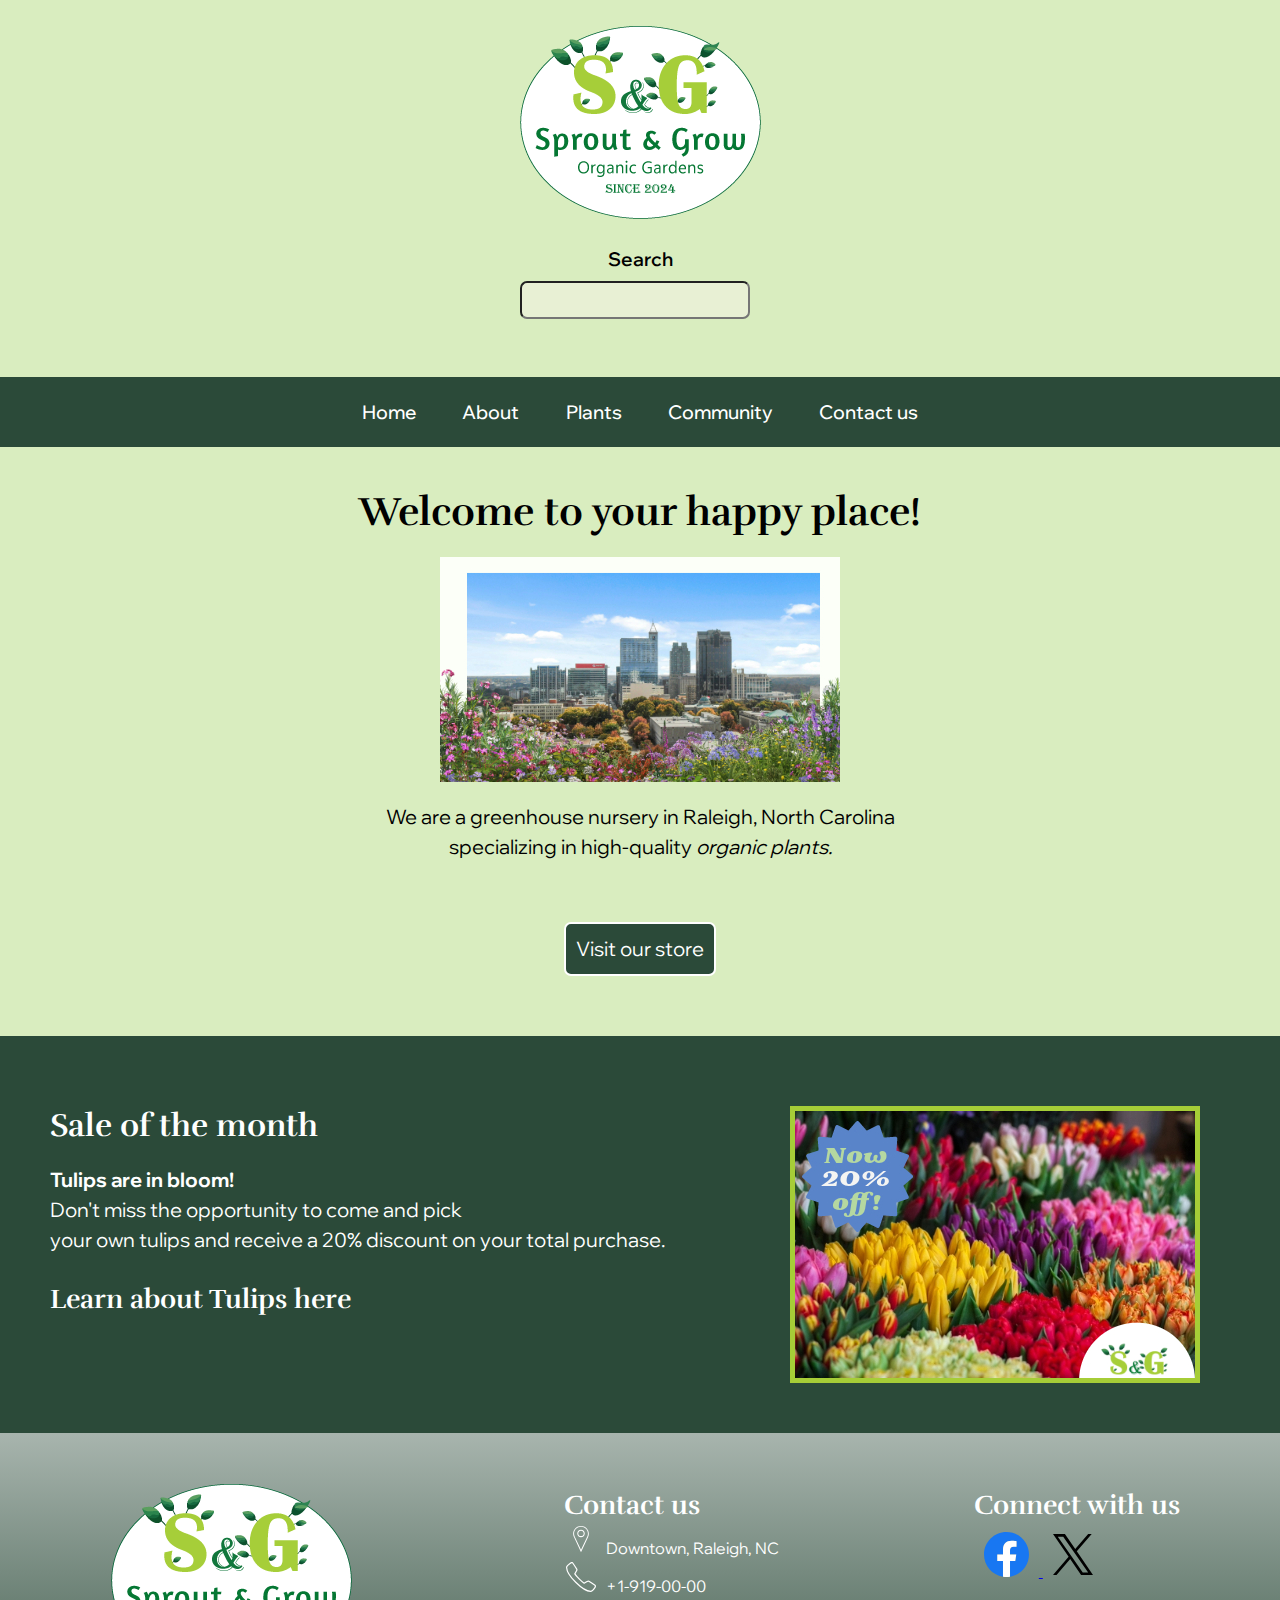
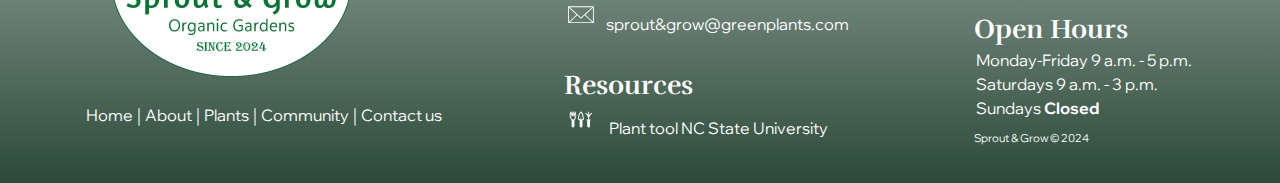
<file: index.html>
<!DOCTYPE html>
<html lang="en">

<head>
  <meta charset="UTF-8">
  <meta name="viewport" content="width=device-width, initial-scale=1.0">
  <title>Sprout & Grow</title>

  <!-- CSS Stylesheets -->
  <link rel="stylesheet" href="css/style.css">

  <!-- Gooogle Fonts -->
  <link rel="preconnect" href="https://fonts.googleapis.com">
  <link rel="preconnect" href="https://fonts.gstatic.com" crossorigin>
  <link href="https://fonts.googleapis.com/css2?family=Rufina:wght@400;700&display=swap" rel="stylesheet">
  <link href="https://fonts.googleapis.com/css2?family=Wix+Madefor+Display:wght@400..800&display=swap" rel="stylesheet">
</head>

<body>
  <header>
    
    <!-- logo header -->
    <aside class="logo-container">

      <a href="index.html">
        <img class="logo-company" src="assets/Logo-updated-small.png" alt="Company logo Sprout & Grow">
      </a>

      <!-- Search bar -->
      <label for="search">Search</label>
      <input type="search" name="search" id="search"><br><br>

    </aside>

    <!-- navigation menu -->
    <nav>
      <ul class="nav-menu">
        <li class="nav-li"><a class="link-nav" href="index.html">Home</a></li>
        <li class="nav-li"><a class="link-nav" href="about.html">About</a></li>
        <li class="nav-li dropdown">
          <a class="link-nav" href="plants.html">Plants</a>
          <ul class="dropdown-content">
            <li class="nav-li">
              <a class="link-nav" href="indoor-plants.html">Indoor Plants</a>
            </li>
            <li class="nav-li">
              <a class="link-nav" href="outdoor-plants.html">Outdoor Plants</a>
            </li>
          </ul>
        </li>
        <li class="nav-li">
          <a class="link-nav" href="community.html">Community</a>
        </li>
        <li class="nav-li">
          <a class="link-nav" href="contact-us-form.html">Contact us</a>
        </li>
      </ul>
    </nav>

    <!-- welcome message -->
    <div class="welcome-msg">
      <h1>Welcome to your happy place!</h1>
      <img class="raleigh-img" src="assets/raleigh-image.jpeg" alt="City of Raleigh">
      <p>
        We are a greenhouse nursery in Raleigh, North Carolina<br>
        specializing in high-quality <i>organic plants.</i>
      </p>
      <p>
        <a class="external-link-maps btn-home" href="https://www.google.com/maps">
          Visit our&nbsp;store
        </a>
      </p>
    </div>
  </header>

  <!-- sale section -->
  <section class="sale-section">
    <h2>
      Sale of the month
      <img class="sale-img" src="assets/tulips-sale-pic.jpeg" alt="tulips of different colors">

    </h2>
    <p class="text-left-align">
      <b>Tulips are in bloom!</b><br>
      Don't miss the opportunity to come and pick<br>
      your own tulips and receive
      a 20% discount on your total purchase.
    </p>

    <!-- external link NC State University resources -->
    <a class="external-link-tulips" href="https://plants.ces.ncsu.edu/plants/tulipa/">
      <h3 class="text-left-align tulips-hover">
        Learn about Tulips here
      </h3>
    </a>
  </section>

  
  <footer class="footer-flex">
    <!-- footer left flex item -->
    <div class="footer-left">
      <!--logo footer smaller  -->
      <a href="index.html">
        <img class="logo-footer" src="assets/Logo-updated-small.png" alt="Company logo">
      </a>
      <!-- navigation menu footer -->
      <div class="footer-links">
        <a href="index.html">Home</a> |
        <a href="about.html">About</a> |
        <a href="plants.html">Plants</a> |
        <a href="community.html">Community</a> |
        <a href="contact-us-form.html">Contact us</a>
      </div>
    </div>
  
    <!-- footer center flex item -->
    <div class="footer-center">
      <h3>Contact us</h3>
      <!-- location icon -->
      <p class="contact-text-font-size">
        <img class="icons-center" 
          src="assets/location-white.svg" 
          alt="map icon"
        >Downtown, Raleigh, NC
      </p>
      <!-- phone icon  -->
      <p class="contact-text-font-size">
        <img class="icons-center" 
        src="assets/phone-icon-white.svg" 
        alt="phone icon"
        >+1-919-00-00
      </p>
      <!-- email icon -->
      <p class="contact-text-font-size">
        <img class="icons-center" 
        src="assets/email-icon-white.svg" 
        alt="email icon"
        >sprout&grow@greenplants.com
      </p>
  
      <!-- External link -->
      <h3>Resources</h3>
      <a class="ext-link-decor" href="https://plants.ces.ncsu.edu/find_a_plant/">
        <p class="external-link">
          <img class="icons-center" 
          src="assets/hand-plant-icon-white.svg" 
          alt="plant tool icon">
          Plant tool NC State University
        </p>
      </a>
    </div>
  
    <!-- footer right flex item -->
    <div class="footer-right">
      <h3>Connect with us</h3>
  
      <div class="media-icons">
        <a href="https://www.facebook.com"><img class="icons icon-facebook" src="assets/facebook-circle-logo.svg"
            alt="facebook icon">
        </a>
        <a href="https://www.twitter.com">
          <img class="icons icon-x" src="assets/new-logo-twitter.svg" alt="x icon">
        </a>
      </div>
  
      <!-- Business hours -->
      <div class="opening-hours">
        <h3>Open Hours</h3>
        <p class="hours-text-font-size">
          Monday-Friday 9 a.m. - 5 p.m.<br>
          Saturdays 9 a.m. - 3 p.m.<br>
          Sundays <b> Closed </b>
        </p>
  
        <!-- company name small text -->
        <p class="footer-company-name">Sprout & Grow © 2024</p>
      </div>
    </div>
  </footer>
</body>

</html>
</file>
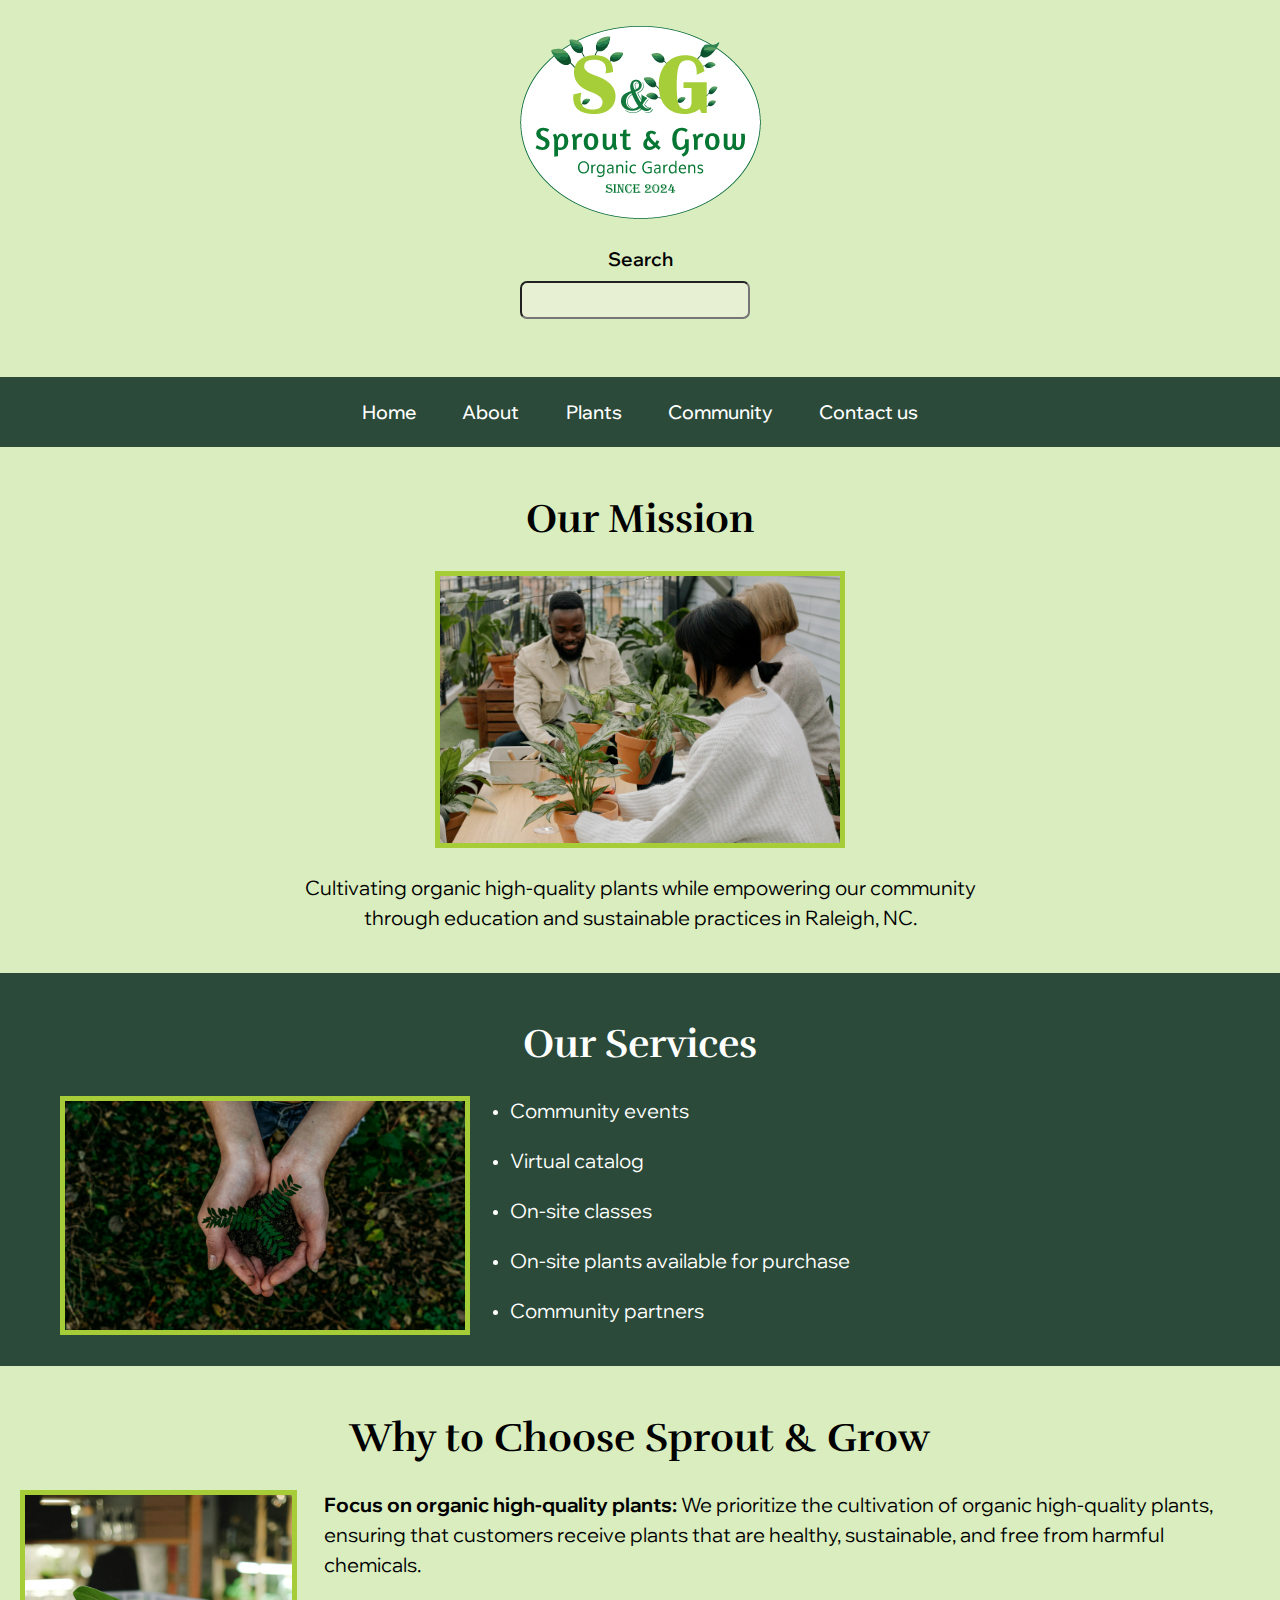
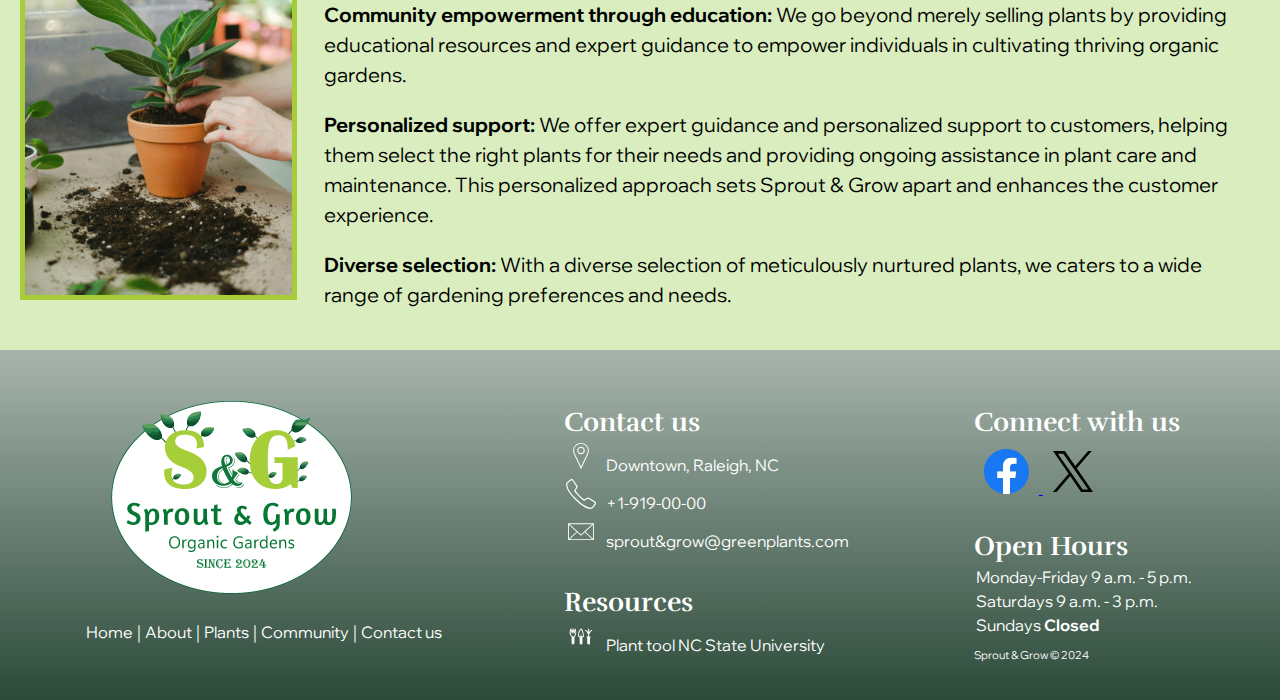
<file: about.html>
<!DOCTYPE html>
<html lang="en">

<head>
  <meta charset="UTF-8">
  <meta name="viewport" content="width=device-width, initial-scale=1.0">
  <title>About</title>

  <!-- CSS Stylesheets -->
  <link rel="stylesheet" href="css/style.css">

  <!-- Gooogle Fonts -->
  <link rel="preconnect" href="https://fonts.googleapis.com">
  <link rel="preconnect" href="https://fonts.gstatic.com" crossorigin>
  <link href="https://fonts.googleapis.com/css2?family=Rufina:wght@400;700&display=swap" rel="stylesheet">
  <link href="https://fonts.googleapis.com/css2?family=Wix+Madefor+Display:wght@400..800&display=swap" rel="stylesheet">
</head>

<body>
  <header>

    <!-- logo header -->
    <aside class="logo-container">
      <a href="index.html">
        <img class="logo-company" src="assets/Logo-updated-small.png" alt="Company logo Sprout & Grow">
      </a>

      <!-- Search bar -->
      <label for="search">Search</label>
      <input type="search" name="search" id="search"><br><br>
    </aside>


    <!-- navigation menu -->
    <nav>
      <ul class="nav-menu">
        <li class="nav-li"><a class="link-nav" href="index.html">Home</a></li>
        <li class="nav-li"><a class="link-nav" href="about.html">About</a></li>
        <li class="nav-li dropdown">
          <a class="link-nav" href="plants.html">Plants</a>
          <ul class="dropdown-content">
            <li class="nav-li"><a class="link-nav" href="indoor-plants.html">Indoor Plants</a></li>
            <li class="nav-li"><a class="link-nav" href="outdoor-plants.html">Outdoor Plants</a></li>
          </ul>
        </li>
        <li class="nav-li"><a class="link-nav" href="community.html">Community</a></li>
        <li class="nav-li"><a class="link-nav" href="contact-us-form.html">Contact us</a></li>
      </ul>
    </nav>
  </header>



  <!-- mission section -->
  <section class="mission-section">
    <h1>
      Our Mission
    </h1>
    <img class="picture-about-1" src="assets/people-around-table-resized.jpg" alt="people planting indoor room">
    <p class="text-mission">
      Cultivating organic high-quality plants while empowering our community <br>
      through education and sustainable practices in Raleigh, NC.</p>
  </section>

  <!-- services-->
  <section class="services-section">
    <h1>
      Our Services
    </h1>
    <img class="picture-about-2" src="assets/hands-small-green-leaves-resized.jpg" alt="hands with green leaves">
    <ul class="services-ul">
      <li>
        <p>Community events</p>
      </li>
      <li>
        <p>Virtual catalog</p>
      </li>
      <li>
        <p>On-site classes</p>
      </li>
      <li>
        <p>On-site plants available for purchase</p>
      </li>
      <li>
        <p>Community partners</p>
      </li>
    </ul>
  </section>

  <!-- why section -->
  <section class="why-section">
    <h1>
      Why to Choose Sprout & Grow
    </h1>
    <img class="picture-about-3" src="assets/hands-and-maseta-resized.jpg" alt="person planting in a clay pot">
    <ul class="why-section-ul">
      <li class="why-li">
        <p><b>Focus on organic high-quality plants:</b> We prioritize the cultivation of organic high-quality plants,
          ensuring that customers receive plants that are healthy, sustainable, and free from harmful chemicals.</p>
      </li>
      <li class="why-li">
        <p><b>Community empowerment through education:</b> We go beyond merely selling plants by providing educational
          resources and expert guidance to empower individuals in cultivating thriving organic gardens.</p>
      </li>
      <li class="why-li">
        <p><b>Personalized support:</b> We offer expert guidance and personalized support to customers, helping them
          select the right plants for their needs and providing ongoing assistance in plant care and maintenance. This
          personalized approach sets Sprout & Grow apart and enhances the customer experience.</p>
      </li>
      <li class="why-li">
        <p><b>Diverse selection:</b> With a diverse selection of meticulously nurtured plants, we caters to a wide
          range of gardening preferences and needs.</p>
      </li>
    </ul>
  </section>

  <!-- Footer section -->

  <footer class="footer-flex">
    <!-- footer left flex item -->
    <div class="footer-left">
      <!--logo footer smaller  -->
      <a href="index.html">
        <img class="logo-footer" src="assets/Logo-updated-small.png" alt="Company logo">
      </a>
      <!-- navigation menu footer -->
      <div class="footer-links">
        <a href="index.html">Home</a> |
        <a href="about.html">About</a> |
        <a href="plants.html">Plants</a> |
        <a href="community.html">Community</a> |
        <a href="contact-us-form.html">Contact us</a>
      </div>
    </div>

    <!-- footer center flex item -->
    <div class="footer-center">
      <h3>Contact us</h3>
      <!-- location icon -->
      <p class="contact-text-font-size">
        <img class="icons-center" src="assets/location-white.svg" alt="map icon">Downtown, Raleigh, NC
      </p>
      <!-- phone icon  -->
      <p class="contact-text-font-size">
        <img class="icons-center" src="assets/phone-icon-white.svg" alt="phone icon">+1-919-00-00
      </p>
      <!-- email icon -->
      <p class="contact-text-font-size">
        <img class="icons-center" src="assets/email-icon-white.svg" alt="email icon">sprout&grow@greenplants.com
      </p>

      <!-- External link -->
      <h3>Resources</h3>
      <a class="ext-link-decor" href="https://plants.ces.ncsu.edu/find_a_plant/">
        <p class="external-link">
          <img class="icons-center" src="assets/hand-plant-icon-white.svg" alt="plant tool icon">Plant tool NC State
          University
        </p>
      </a>
    </div>

    <!-- footer right flex item -->
    <div class="footer-right">
      <h3>Connect with us</h3>

      <div class="media-icons">
        <a href="https://www.facebook.com">
          <img class="icons icon-facebook" src="assets/facebook-circle-logo.svg" alt="facebook icon">
        </a>
        <a href="https://www.twitter.com">
          <img class="icons icon-x" src="assets/new-logo-twitter.svg" alt="x icon">
        </a>
      </div>

      <!-- Business hours -->
      <div class="opening-hours">
        <h3>Open Hours</h3>
        <p class="hours-text-font-size">
          Monday-Friday 9 a.m. - 5 p.m.<br>
          Saturdays 9 a.m. - 3 p.m.<br>
          Sundays <b> Closed </b>
        </p>

        <!-- company name small text -->
        <p class="footer-company-name">Sprout & Grow © 2024</p>
      </div>
    </div>
  </footer>
</body>

</html>
</file>
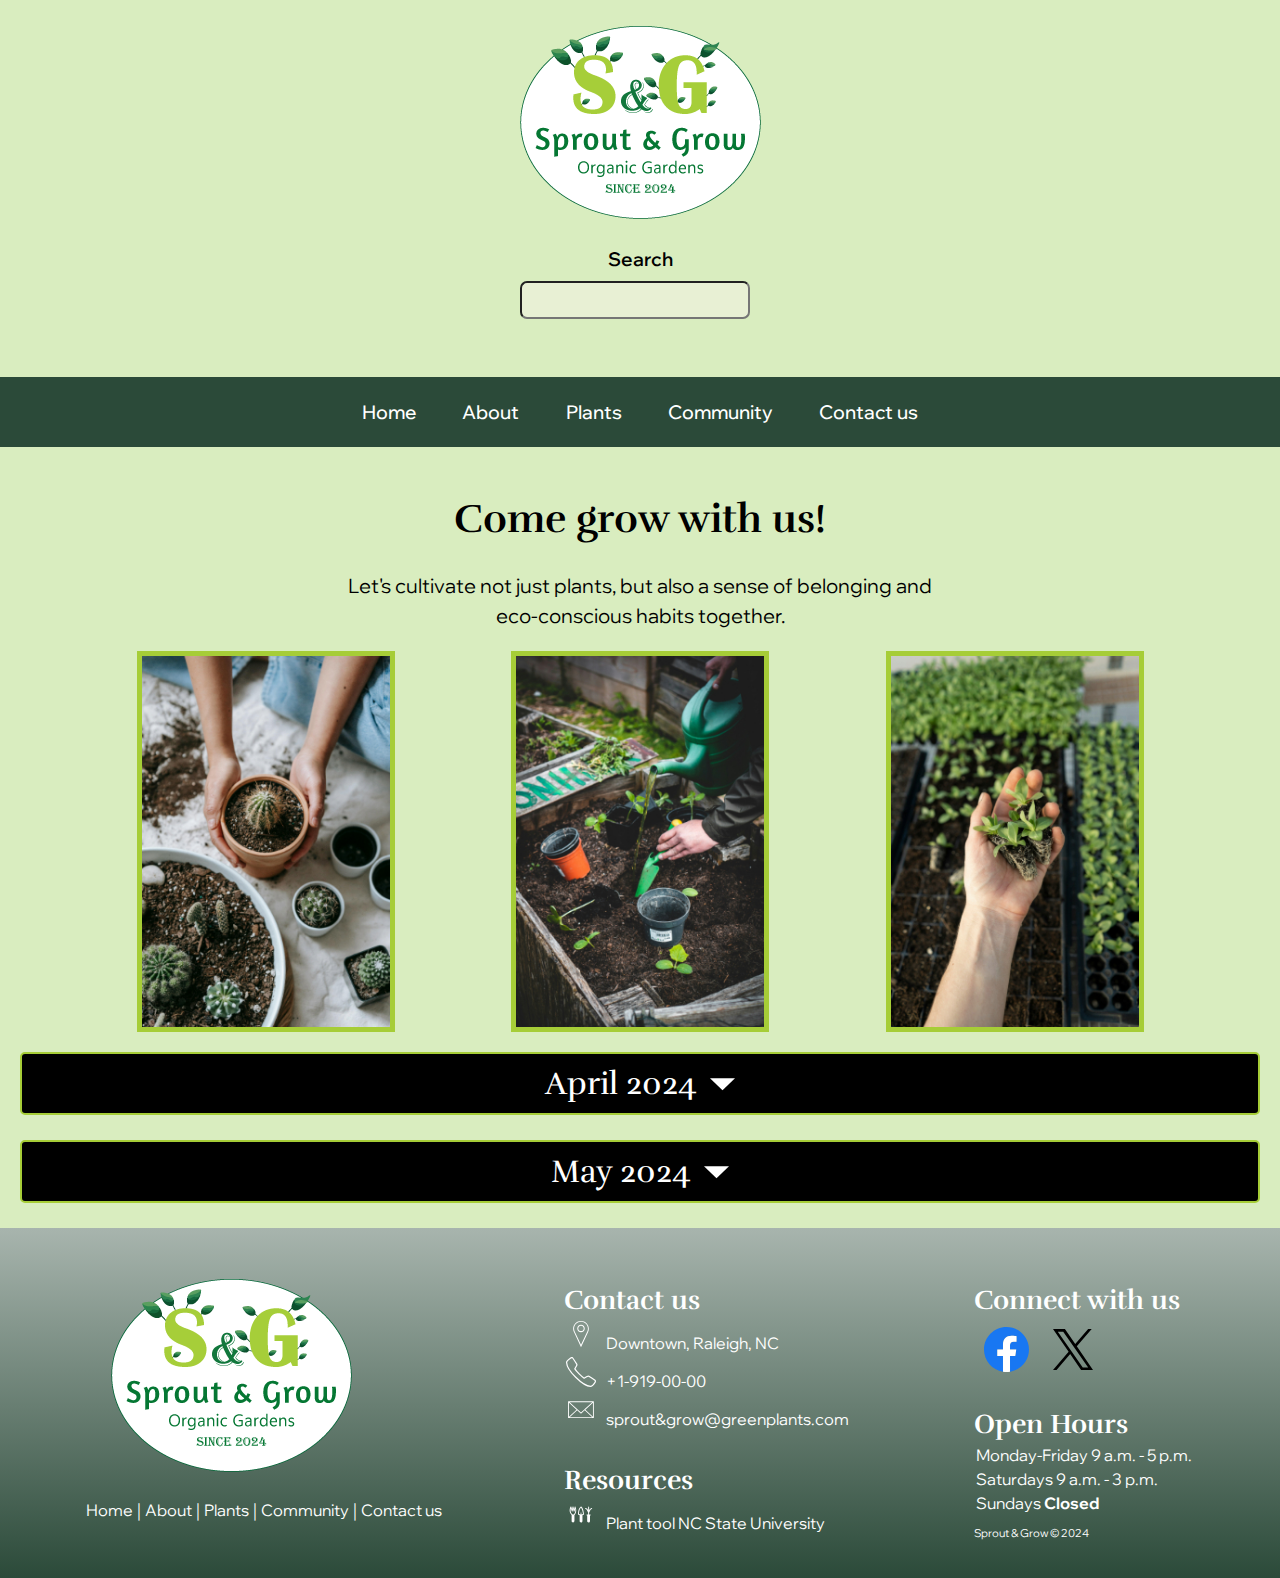
<file: community.html>
<!DOCTYPE html>
<html lang="en">

<head>
  <meta charset="UTF-8">
  <meta name="viewport" content="width=device-width, initial-scale=1.0">
  <title>Community</title>

  <!-- CSS Stylesheets -->
  <link rel="stylesheet" href="css/style.css">

  <!-- Gooogle Fonts -->
  <link rel="preconnect" href="https://fonts.googleapis.com">
  <link rel="preconnect" href="https://fonts.gstatic.com" crossorigin>
  <link href="https://fonts.googleapis.com/css2?family=Rufina:wght@400;700&display=swap" rel="stylesheet">
  <link href="https://fonts.googleapis.com/css2?family=Wix+Madefor+Display:wght@400..800&display=swap"
    rel="stylesheet">
</head>

<body>
  <header>
    <!-- logo header -->
    <aside class="logo-container">
      <a href="index.html">
        <img class="logo-company" src="assets/Logo-updated-small.png" alt="Company logo Sprout & Grow">
      </a>

      <!-- Search bar -->
      <label for="search">Search</label>
      <input type="search" name="search" id="search"><br><br>
    </aside>


    <!-- navigation menu -->
    <nav>
      <ul class="nav-menu">
        <li class="nav-li"><a class="link-nav" href="index.html">Home</a></li>
        <li class="nav-li"><a class="link-nav" href="about.html">About</a></li>
        <li class="nav-li dropdown">
          <a class="link-nav" href="plants.html">Plants</a>
          <ul class="dropdown-content">
            <li class="nav-li">
              <a class="link-nav" href="indoor-plants.html">Indoor Plants</a>
            </li>
            <li class="nav-li">
              <a class="link-nav" href="outdoor-plants.html">Outdoor Plants</a>
            </li>
          </ul>
        </li>
        <li class="nav-li">
          <a class="link-nav" href="community.html">Community</a>
        </li>
        <li class="nav-li">
          <a class="link-nav" href="contact-us-form.html">Contact us</a>
        </li>
      </ul>
    </nav>
  </header>

  <!-- Events section -->
  <section class="events-section">

    <h1>
      Come grow with us!
    </h1>
    <p class="event-center-text">
      Let's cultivate not just plants,
      but also a sense of belonging and<br>
      eco-conscious habits together.<br>
    </p>

    <div class="img-gar-gadering">
      <img class="img-small-events" src="assets/cactus-1-R.jpg" alt="hands and cactus">
      <img class="img-small-events" src="assets/person-planting-resized.jpg" alt="person planting">
      <img class="img-small-events" src="assets/hand-plants-resized.jpg" alt="hands and small plants">
    </div>

    <!-- Accordion container -->
    <div class="accordion">

      <!-- April events -->
      <input type="checkbox" id="toggle1">
      <label class="style-label" for="toggle1">
        April 2024
        <img class="arrow-down-white" src="assets/arrow-down-white.svg" alt="arrow down icon">
      </label>
      <div class="content-1">
        <fieldset>
          <legend class="accordion-subtitles">
            <b>Basic Gardening Class at 6:00&nbsp;PM</b>
          </legend>
          <ul>
            <li>
              <p>April 20th</p>
            </li>
            <li>
              <p>April 26th</p>
            </li>
            <li>
              <p>April 30th</p>
            </li>
          </ul>
        </fieldset>

        <fieldset>
          <legend class="accordion-subtitles">
            <b>Wine and Plants at 4:00&nbsp;PM</b>
          </legend>
          <ul>
            <li>
              <p>April 19th</p>
            </li>
          </ul>
        </fieldset>
      </div>

      <!-- May events -->
      <input type="checkbox" id="toggle2">
      <label class="style-label" for="toggle2">
        May 2024
        <img class="arrow-down-white" src="assets/arrow-down-white.svg" alt="arrow down icon">
      </label>
      <div class="content-2">
        <fieldset>
          <legend class="accordion-subtitles">
            <b>Basic Gardening Class at 6:00&nbsp;PM</b>
          </legend>
          <ul>
            <li>
              <p>May 16th</p>
            </li>
            <li>
              <p>May 23th</p>
            </li>
            <li>
              <p>May 30th</p>
            </li>
          </ul>
        </fieldset>
        <fieldset>
          <legend class="accordion-subtitles">
            <b>Volunteer's Training at 2:00&nbsp;PM</b>
          </legend>
          <ul>
            <li>
              <p>May 6th</p>
            </li>
          </ul>
        </fieldset>
      </div>

    </div>
  </section>




  <!-- Footer section -->

  <footer class="footer-flex">
    <!-- footer left flex item -->
    <div class="footer-left">
      <!--logo footer smaller  -->
      <a href="index.html">
        <img class="logo-footer" src="assets/Logo-updated-small.png" alt="Company logo">
      </a>
      <!-- navigation menu footer -->
      <div class="footer-links">
        <a href="index.html">Home</a> |
        <a href="about.html">About</a> |
        <a href="plants.html">Plants</a> |
        <a href="community.html">Community</a> |
        <a href="contact-us-form.html">Contact us</a>
      </div>
    </div>

    <!-- footer center flex item -->
    <div class="footer-center">
      <h3>Contact us</h3>
      <!-- location icon -->
      <p class="contact-text-font-size">
        <img class="icons-center" src="assets/location-white.svg" alt="map icon">Downtown, Raleigh, NC
      </p>
      <!-- phone icon  -->
      <p class="contact-text-font-size">
        <img class="icons-center" src="assets/phone-icon-white.svg" alt="phone icon">+1-919-00-00
      </p>
      <!-- email icon -->
      <p class="contact-text-font-size">
        <img class="icons-center" src="assets/email-icon-white.svg" alt="email icon">sprout&grow@greenplants.com
      </p>

      <!-- External link -->
      <h3>Resources</h3>
      <a class="ext-link-decor" href="https://plants.ces.ncsu.edu/find_a_plant/">
        <p class="external-link">
          <img class="icons-center" src="assets/hand-plant-icon-white.svg" alt="plant tool icon">Plant tool NC State
          University
        </p>
      </a>
    </div>

    <!-- footer right flex item -->
    <div class="footer-right">
      <h3>Connect with us</h3>

      <div class="media-icons">
        <a href="https://www.facebook.com"><img class="icons icon-facebook" src="assets/facebook-circle-logo.svg"
            alt="facebook icon"></a>
        <a href="https://www.twitter.com"><img class="icons icon-x" src="assets/new-logo-twitter.svg" alt="x icon"></a>
      </div>

      <!-- Business hours -->
      <div class="opening-hours">
        <h3>Open Hours</h3>
        <p class="hours-text-font-size">
          Monday-Friday 9 a.m. - 5 p.m.<br>
          Saturdays 9 a.m. - 3 p.m.<br>
          Sundays <b> Closed </b>
        </p>

        <!-- company name small text -->
        <p class="footer-company-name">Sprout & Grow © 2024</p>
      </div>
    </div>
  </footer>
</body>

</html>
</file>
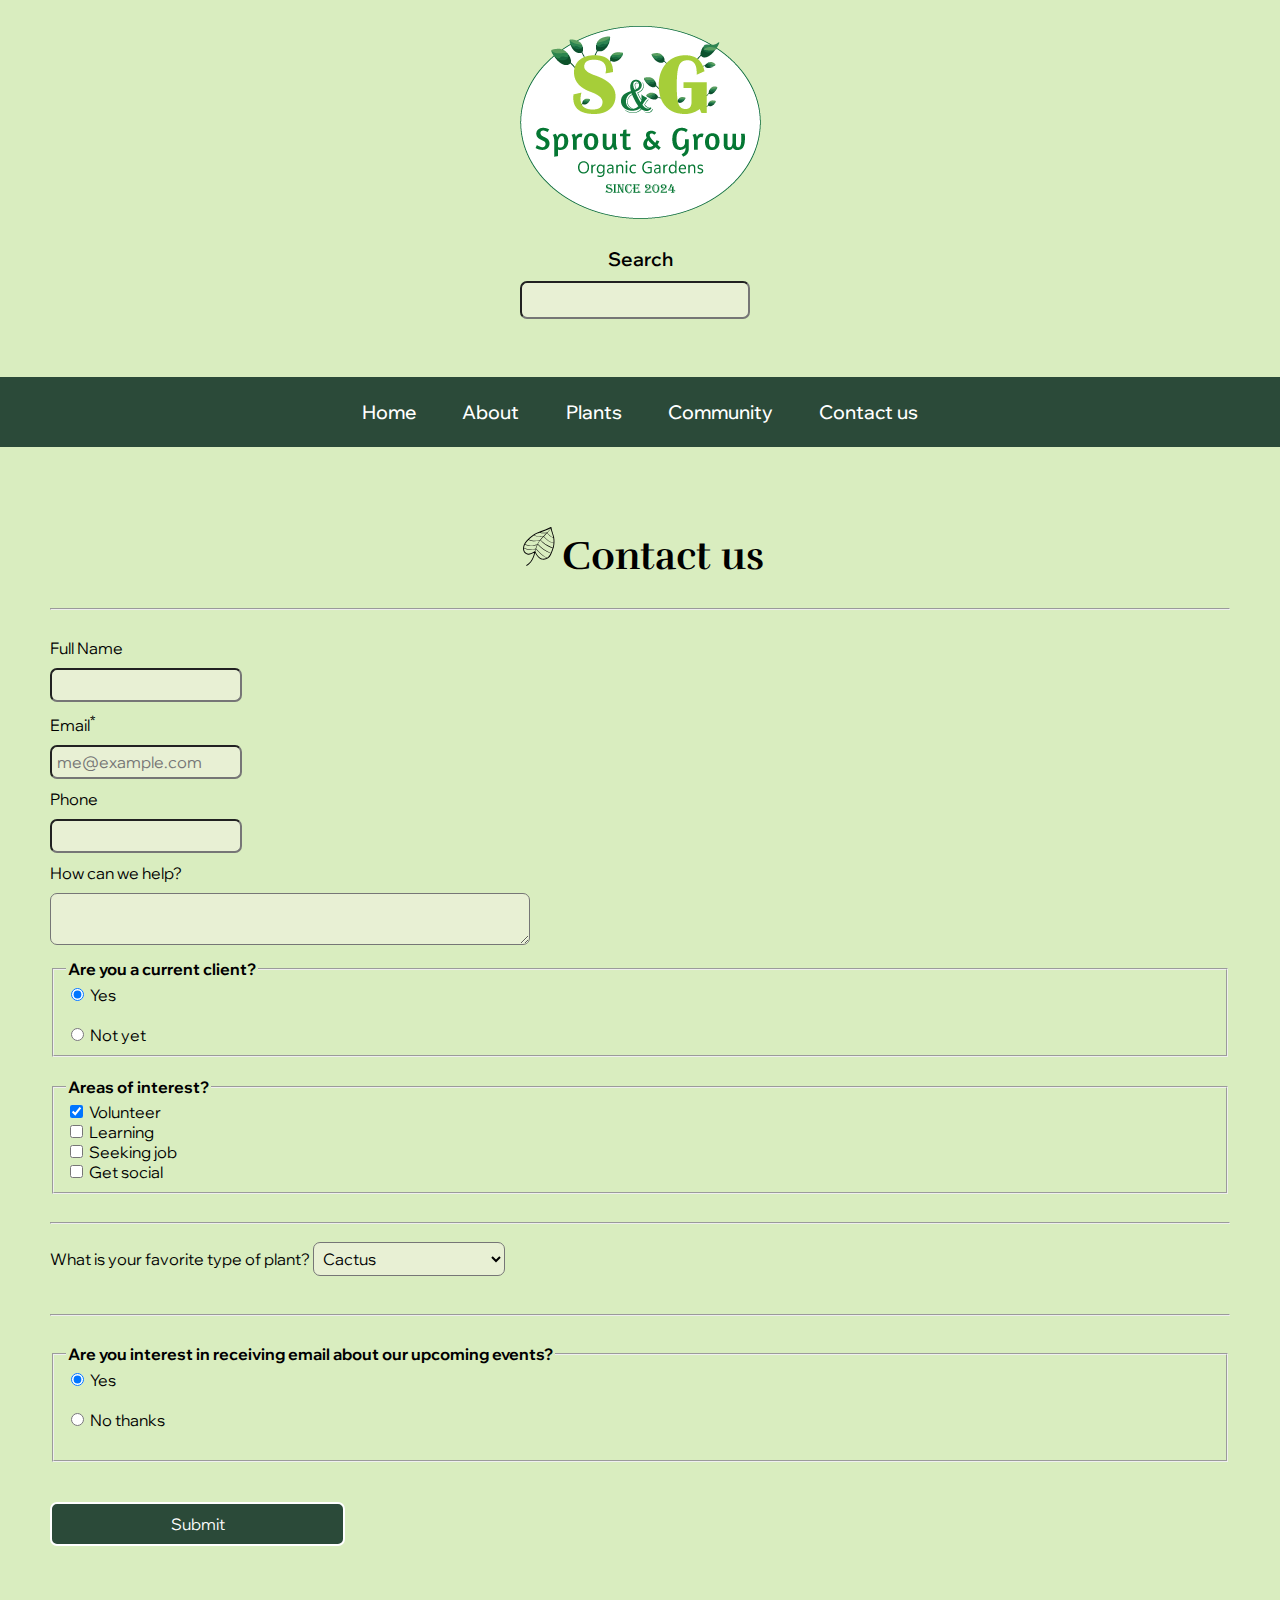
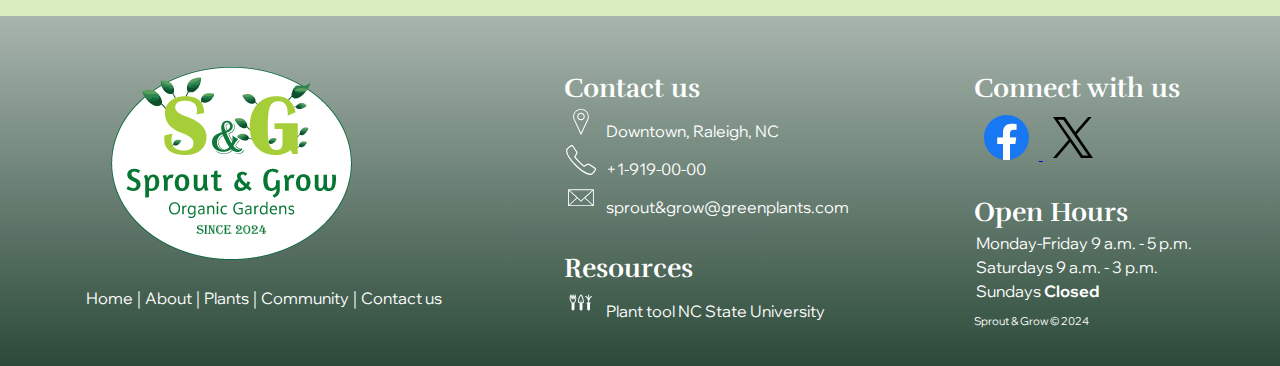
<file: contact-us-form.html>
<!DOCTYPE html>
<html lang="en">

<head>
  <meta charset="UTF-8">
  <meta name="viewport" content="width=device-width, initial-scale=1.0">
  <title>Contact us</title>

  <!-- CSS Stylesheets -->
  <link rel="stylesheet" href="css/style.css">

  <!-- Gooogle Fonts -->
  <link rel="preconnect" href="https://fonts.googleapis.com">
  <link rel="preconnect" href="https://fonts.gstatic.com" crossorigin>
  <link href="https://fonts.googleapis.com/css2?family=Rufina:wght@400;700&display=swap" rel="stylesheet">
  <link href="https://fonts.googleapis.com/css2?family=Wix+Madefor+Display:wght@400..800&display=swap"
    rel="stylesheet">
</head>

<body>
  <header>
    <!-- logo header -->
    <aside class="logo-container">
      <a href="index.html">
        <img class="logo-company" src="assets/Logo-updated-small.png" alt="Company logo Sprout & Grow">
      </a>

      <!-- Search bar -->
      <label for="search">Search</label>
      <input type="search" name="search" id="search"><br><br>
    </aside>

    <!-- navigation menu -->
    <nav>
      <ul class="nav-menu">
        <li class="nav-li"><a class="link-nav" href="index.html">Home</a></li>
        <li class="nav-li"><a class="link-nav" href="about.html">About</a></li>
        <li class="nav-li dropdown">
          <a class="link-nav" href="plants.html">Plants</a>
          <ul class="dropdown-content">
            <li class="nav-li">
              <a class="link-nav" href="indoor-plants.html">Indoor Plants</a>
            </li>
            <li class="nav-li">
              <a class="link-nav" href="outdoor-plants.html">Outdoor Plants</a>
            </li>
          </ul>
        </li>
        <li class="nav-li">
          <a class="link-nav" href="community.html">Community</a>
        </li>
        <li class="nav-li">
          <a class="link-nav" href="contact-us-form.html">Contact us</a>
        </li>
      </ul>
    </nav>
  </header>

  <section class="form-section">

    <!-- Form section -->
    <h1><img class="leaf-icon" src="assets/leaf-icon.svg" alt="leaf icon">Contact us</h1>
    <hr>
    <br>

    <form id="questions" method="post">

      <!-- Text boxes 3 -->
      <label for="name">Full Name</label><br>
      <input type="text" name="name" id="name">

      <br>

      <label for="email">Email<sup>*</sup></label><br>
      <input type="email" name="email" id="email" multiple required placeholder="me@example.com">
      <br>

      <label for="phone">Phone</label><br>
      <input type="tel" name="phone" id="phone">

      <br>

      <!-- text area -->
      <label for="write">How can we help?</label>
      <br>
      <textarea id="write" name="write"></textarea>
      <br>

      <!--Radio buttons 2 -->
      <fieldset>
        <legend>Are you a current client?</legend>

        <input type="radio" name="questions" value="yes" id="client-yes" checked>
        <label for="client-yes">Yes</label><br><br>

        <input type="radio" name="questions" value="no" id="client-no">
        <label for="client-no">Not yet</label><br>
      </fieldset><br>

      <!--Checkbox selection 4 -->
      <fieldset>
        <legend>Areas of interest?</legend>

        <input type="checkbox" name="interest" value="volunteer" id="volunteer" checked>
        <label for="volunteer">Volunteer</label><br>
        <input type="checkbox" name="interest" value="learn" id="learn">
        <label for="learn">Learning</label><br>
        <input type="checkbox" name="interest" value="seeking-job" id="seeking-job">
        <label for="seeking-job">Seeking job</label><br>
        <input type="checkbox" name="interest" value="get-social" id="get-social">
        <label for="get-social">Get social</label><br>
      </fieldset><br>

      <hr>

      <!-- Dropdown selection list -->
      <label for="plants">What is your favorite type of plant?</label>
      <select name="plants" id="plants">
        <optgroup label="Indoor Plants">
          <option value="cactus">Cactus</option>
          <option value="suculents">Suculents</option>
          <option value="money-tree">Money Tree</option>
        </optgroup>

        <optgroup label="Outdoor Plants">
          <option value="perennial">Perennial Flowers</option>
          <option value="annual">Annual Flowers</option>
          <option value="fruit">Fruit Tree</option>
        </optgroup>

        <option value="none">None</option>
      </select>
      <br><br>

      <hr><br>

      <!-- Radio buttons 2 -->
      <fieldset>
        <legend>Are you interest in receiving email about our upcoming events?</legend>

        <input type="radio" name="news" value="yes" id="email-yes" checked>
        <label for="email-yes">Yes</label><br>

        <br>

          <input type="radio" name="news" value="no" id="email-no">
          <label for="email-no">No thanks</label><br><br>
      </fieldset>
      
      <br>

      <!-- Sumbit button -->
      <button type="submit">Submit</button>
    </form>
  </section>

  <!-- Footer section -->
  <footer class="footer-flex">
    <!-- footer left flex item -->
    <div class="footer-left">
      <!--logo footer smaller  -->
      <a href="index.html">
        <img class="logo-footer" src="assets/Logo-updated-small.png" alt="Company logo">
      </a>
      <!-- navigation menu footer -->
      <div class="footer-links">
        <a href="index.html">Home</a> |
        <a href="about.html">About</a> |
        <a href="plants.html">Plants</a> |
        <a href="community.html">Community</a> |
        <a href="contact-us-form.html">Contact us</a>
      </div>
    </div>

    <!-- footer center flex item -->
    <div class="footer-center">
      <h3>Contact us</h3>
      <!-- location icon -->
      <p class="contact-text-font-size">
        <img class="icons-center" src="assets/location-white.svg" alt="map icon">Downtown, Raleigh, NC
      </p>
      <!-- phone icon  -->
      <p class="contact-text-font-size">
        <img class="icons-center" src="assets/phone-icon-white.svg" alt="phone icon">+1-919-00-00
      </p>
      <!-- email icon -->
      <p class="contact-text-font-size">
        <img class="icons-center" src="assets/email-icon-white.svg" alt="email icon">sprout&grow@greenplants.com
      </p>

      <!-- External link -->
      <h3>Resources</h3>
      <a class="ext-link-decor" href="https://plants.ces.ncsu.edu/find_a_plant/">
        <p class="external-link">
          <img class="icons-center" src="assets/hand-plant-icon-white.svg" alt="plant tool icon">Plant tool NC State
          University
        </p>
      </a>
    </div>

    <!-- footer right flex item -->
    <div class="footer-right">
      <h3>Connect with us</h3>

      <div class="media-icons">
        <a href="https://www.facebook.com">
          <img class="icons icon-facebook" 
            src="assets/facebook-circle-logo.svg"
            alt="facebook icon"
          >
        </a>
        <a href="https://www.twitter.com">
          <img class="icons icon-x" 
            src="assets/new-logo-twitter.svg"
            alt="x icon"
          >
        </a>
      </div>

      <!-- Business hours -->
      <div class="opening-hours">
        <h3>Open Hours</h3>
        <p class="hours-text-font-size">
          Monday-Friday 9 a.m. - 5 p.m.<br>
          Saturdays 9 a.m. - 3 p.m.<br>
          Sundays <b> Closed </b>
        </p>

        <!-- company name small text -->
        <p class="footer-company-name">Sprout & Grow © 2024</p>
      </div>
    </div>
  </footer>
</body>

</html>
</file>
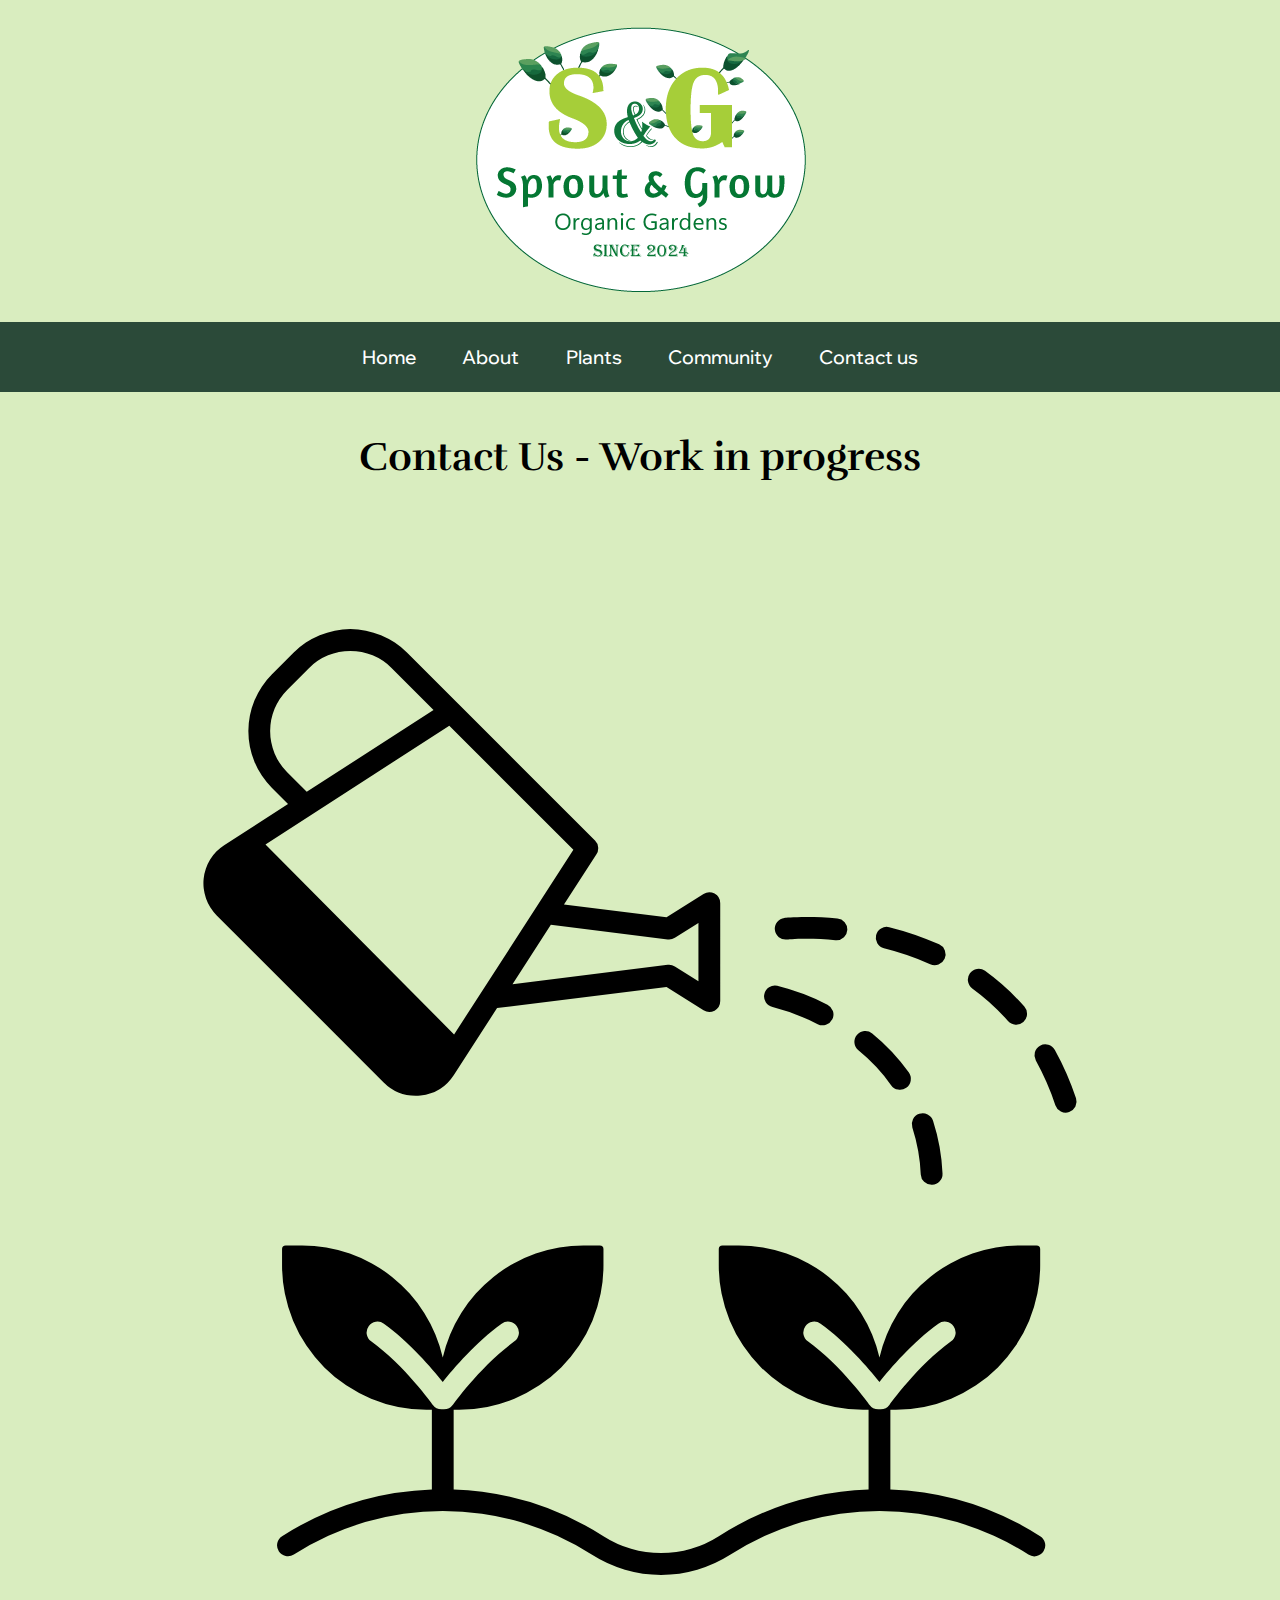
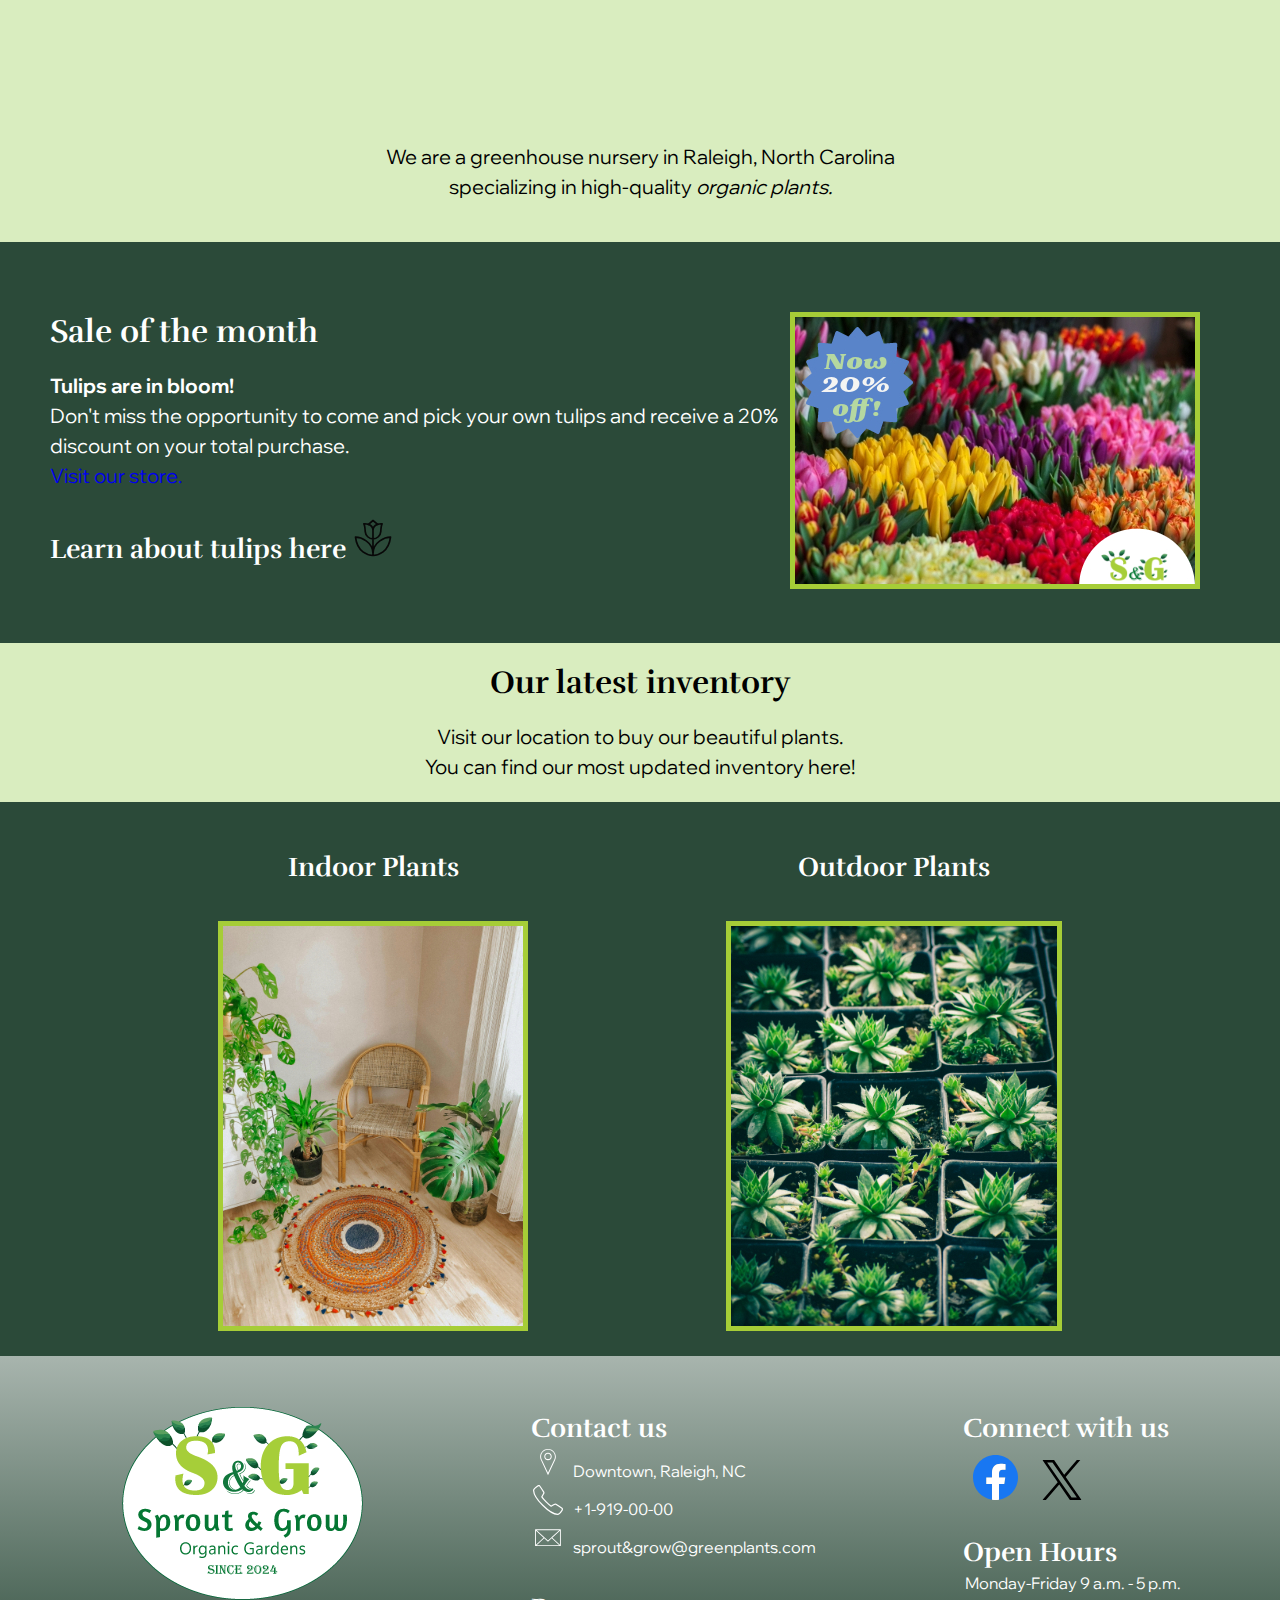
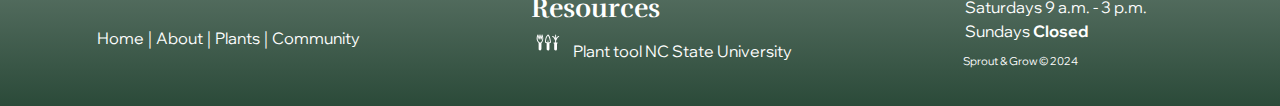
<file: contact-us.html>
<!DOCTYPE html>
<html lang="en">
  <head>
    <meta charset="UTF-8" />
    <meta name="viewport" content="width=device-width, initial-scale=1.0" />
    <title>Sprout & Grow</title>

    <!-- CSS Stylesheets -->
    <link rel="stylesheet" href="css/style.css" />

    <!-- Gooogle Fonts -->
    <link rel="preconnect" href="https://fonts.googleapis.com" />
    <link rel="preconnect" href="https://fonts.gstatic.com" crossorigin />
    <link
      href="https://fonts.googleapis.com/css2?family=Rufina:wght@400;700&display=swap"
      rel="stylesheet"
    />
    <link
      href="https://fonts.googleapis.com/css2?family=Wix+Madefor+Display:wght@400..800&display=swap"
      rel="stylesheet"
    />
  </head>
  <header>

    <!-- logo header -->
    <aside class="logo-container">
      <a href="index.html"
        ><img
          class="logo-company"
          src="assets/logo-updated-round-300px.png"
          alt="Company logo Sprout & Grow"
      /></a>
    </aside>

    <!-- navigation menu -->
    <nav>
      <ul class="nav-menu">
        <li class="nav-li"><a class="link-nav" href="index.html">Home</a></li>
        <li class="nav-li"><a class="link-nav" href="about.html">About</a></li>
        <li class="nav-li dropdown">
          <a class="link-nav" href="plants.html">Plants</a>
          <ul class="dropdown-content">
            <li class="nav-li"><a class="link-nav" href="indoor-plants.html">Indoor Plants</a></li>
            <li class="nav-li"><a class="link-nav" href="outdoor-plants.html">Outdoor Plants</a></li>
          </ul>
        </li>
        <li class="nav-li"><a class="link-nav" href="community.html">Community</a></li>
        <li class="nav-li"><a class="link-nav" href="contact-us.html">Contact us</a></li>
      </ul>
    </nav>

    <!-- welcome message in the header -->
    <div class="welcome-msg">
      <h1>Contact Us - Work in progress</h1>
      <img class="water-plan-icon" src="assets/water-plants.svg" alt="watering plants icon">
      <p>
        We are a greenhouse nursery in Raleigh, North Carolina<br>
        specializing in high-quality <i>organic plants.</i>
      </p>
    </div>
  </header>

  <body>

    <!-- sale section -->
    <section class="sale-section">
      <h2>
        Sale of the month
        <img
          class="sale-img"
          src="assets/tulips-sale-pic.jpeg"
          alt="tulips of different colors"
        />
      </h2>
      <p class="text-left-align">
        <b>Tulips are in bloom!</b><br>
        Don't miss the opportunity to come and pick your own tulips and receive
        a 20% discount on your total purchase. 
        <!-- external link to google maps -->
        <a class="external-link-maps" href="https://www.google.com/maps">Visit our store.</a> 
      </p>

      <!-- external link NC State University resources -->
      <a
        class="external-link-tulips"
        href="https://plants.ces.ncsu.edu/plants/tulipa/"
      >
        <h3 class="text-left-align">
          Learn about tulips here
          <img
            class="tulip-icon"
            src="assets/tulip-icon.svg"
            alt="tulip icon"
          >
        </h3>
      </a>
    </section>

    <!-- inventory seccion -->
    <section class="inventory">
      <h2>Our latest inventory</h2>
      <p>
        Visit our location to buy our beautiful plants.<br>
        You can find our most updated inventory here!
      </p>
      <aside class="inventory-pics-flex">
        <div>
          <h3>Indoor Plants</h3>
          <!-- picture with link to catalog -->
          <a href="">
            <img
              class="link-inv"
              src="assets/indoor-plants-resized.jpg"
              alt="indoor plants in a living room"
            >
          </a>
        </div>
        <div>
          <h3>Outdoor Plants</h3>
          <!-- picture with link to catalog -->
          <a href="">
            <img
              class="link-inv"
              src="assets/starters-1-resized.jpg"
              alt="small starters plant"
            >
          </a>
        </div>
      </aside>
    </section>
  </body>

  <!-- Footer section -->
  <footer class="footer-flex">
    <!-- footer left flex item -->
    <div class="footer-left">
      <!--logo footer smaller  -->
      <a href="index.html">
        <img
          class="logo-footer"
          src="assets/Logo-updated-small.png"
          alt="Company logo"
        >
      </a>
      <!-- navigation menu footer -->
      <div class="footer-links">
        <a href="index.html">Home</a> | <a href="about.html">About</a> | <a href="plants.html">Plants</a> |
        <a href="community.html">Community</a>
      </div>
    </div>
    
    <!-- footer center flex item -->
    <div class="footer-center">
      <h3>Contact us</h3>
      <!-- location icon -->
      <p class="contact-text-font-size">
        <img
          class="icons-center"
          src="assets/location-white.svg"
          alt="map icon"
          width="30px"
          height="30px"
        >Downtown, Raleigh, NC
      </p>
      <!-- phone icon  -->
      <p class="contact-text-font-size">
        <img
          class="icons-center"
          src="assets/phone-icon-white.svg"
          alt="phone icon"
          width="30px"
          height="30px"
        >+1-919-00-00
      </p>
      <!-- email icon -->
      <p class="contact-text-font-size">
        <img
          class="icons-center"
          src="assets/email-icon-white.svg"
          alt="email icon"
          width="30px"
          height="30px"
        >sprout&grow@greenplants.com
      </p>

      <!-- External link -->
      <h3>Resources</h3>
      <a
        class="ext-link-decor"
        href="https://plants.ces.ncsu.edu/find_a_plant/"
      >
        <p class="external-link">
          <img
            class="icons-center"
            src="assets/hand-plant-icon-white.svg"
            alt="plant tool icon"
            width="30px"
            height="30px"
          >Plant tool NC State University
        </p>
      </a>
    </div>
    
    <!-- footer right flex item -->
    <div class="footer-right">
      <h3>Connect with us</h3>

      <div class="media-icons">
        <a href="https://www.facebook.com"
          ><img
            class="icons"
            src="assets/facebook-circle-logo.svg"
            alt="facebook icon"
            width="45px"
            height="45px"
           ></a>
        <a href="https://www.twitter.com"
          ><img
            class="icons"
            src="assets/new-logo-twitter.svg"
            alt="x icon"
            width="40px"
            height="40px"
         ></a>
      </div>

      <!-- Business hours -->
      <div class="opening-hours">
        <h3>Open Hours</h3>
        <p class="hours-text-font-size">
          Monday-Friday 9 a.m. - 5 p.m.<br>
          Saturdays 9 a.m. - 3 p.m.<br>
          Sundays <b> Closed </b>
        </p>

        <!-- company name small text -->
        <p class="footer-company-name">Sprout & Grow © 2024</p>
      </div>
    </div>
  </footer>
</html>
</file>
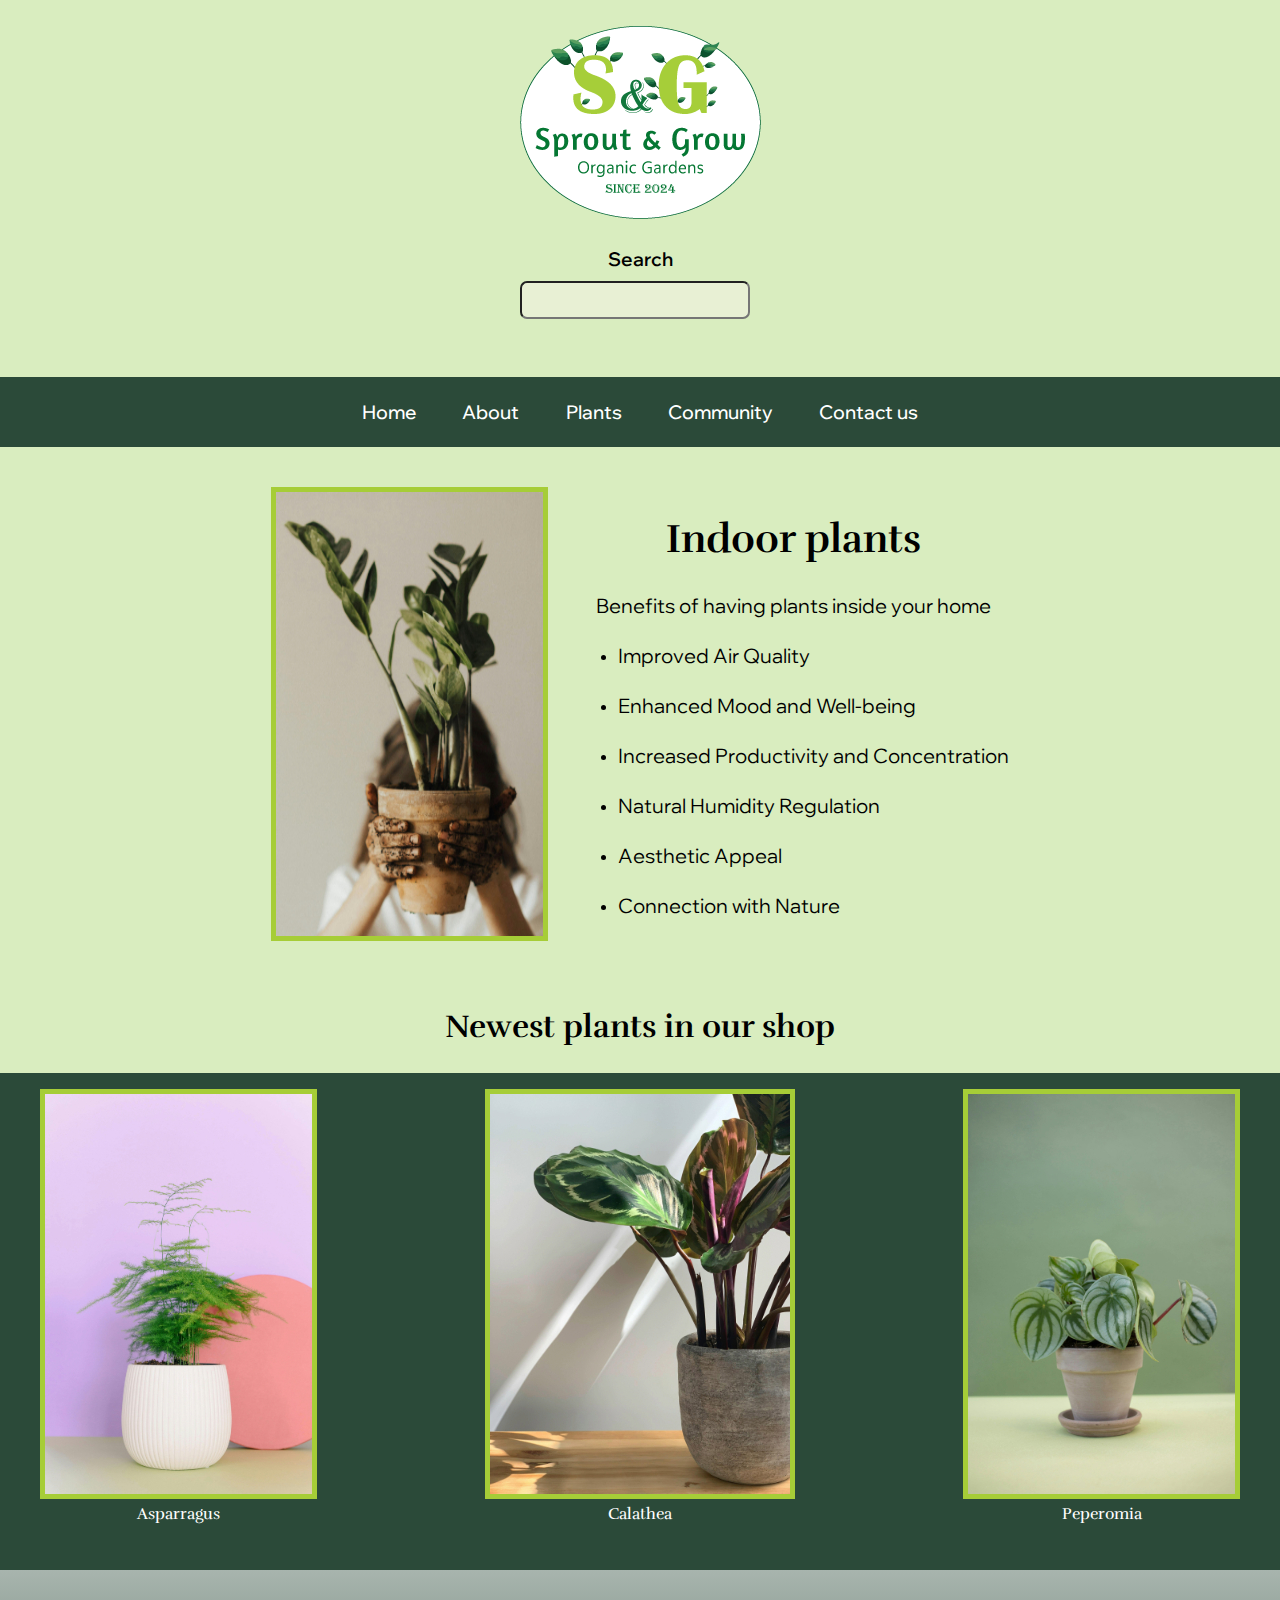
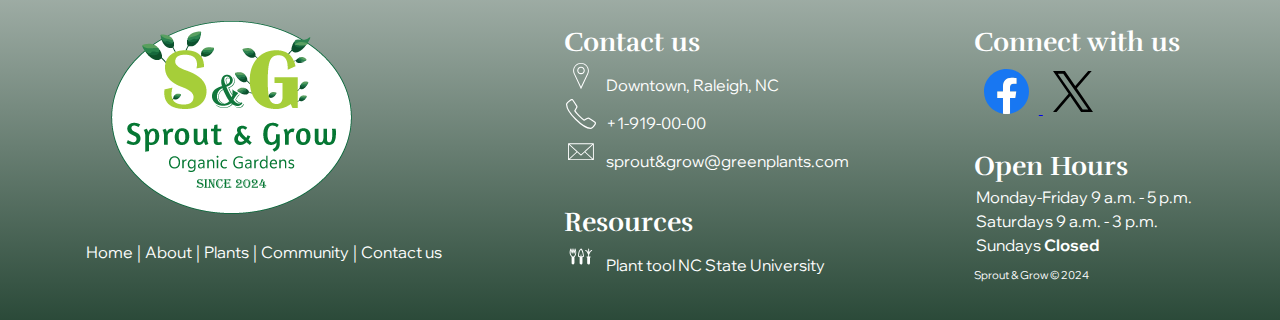
<file: indoor-plants.html>
<!DOCTYPE html>
<html lang="en">
  <head>
    <meta charset="UTF-8">
    <meta name="viewport" content="width=device-width, initial-scale=1.0">
    <title>Indoor Plants</title>

    <!-- CSS Stylesheets -->
    <link rel="stylesheet" href="css/style.css">

    <!-- Gooogle Fonts -->
    <link rel="preconnect" href="https://fonts.googleapis.com">
    <link rel="preconnect" href="https://fonts.gstatic.com" crossorigin>
    <link
      href="https://fonts.googleapis.com/css2?family=Rufina:wght@400;700&display=swap"
      rel="stylesheet"
    >
    <link
      href="https://fonts.googleapis.com/css2?family=Wix+Madefor+Display:wght@400..800&display=swap"
      rel="stylesheet"
    >
  </head>

<body>
  <header>

    <!-- logo header -->
    <aside class="logo-container">
      <a href="index.html">
        <img
          class="logo-company"
          src="assets/Logo-updated-small.png"
          alt="Company logo Sprout & Grow"
        >
      </a>

      <!-- Search bar -->
      <label for="search">Search</label>
      <input type="search" name="search" id="search"><br><br>
    </aside>

 

    <!-- navigation menu -->
    <nav>
      <ul class="nav-menu">
        <li class="nav-li"><a class="link-nav" href="index.html">Home</a></li>
        <li class="nav-li"><a class="link-nav" href="about.html">About</a></li>
        <li class="nav-li dropdown">
          <a class="link-nav" href="plants.html">Plants</a>
          <ul class="dropdown-content">
            <li class="nav-li"><a class="link-nav" href="indoor-plants.html">Indoor Plants</a></li>
            <li class="nav-li"><a class="link-nav" href="outdoor-plants.html">Outdoor Plants</a></li>
          </ul>
        </li>
        <li class="nav-li"><a class="link-nav" href="community.html">Community</a></li>
        <li class="nav-li"><a class="link-nav" href="contact-us-form.html">Contact us</a></li>
      </ul>
    </nav>
  </header>
    
  <!-- Indoor Plants Seccion -->
  <section class="indoor-plants-container">
    <img class="img-main-indoor" 
    src="assets/dirt-hands-R.jpg" 
    alt="dirty hand holding plant"
    >
    <div>
      <h1>Indoor plants</h1>  
      <p>Benefits of having plants inside your home</p> 
      <ul class="list-indoor-plants">
        <li><p>Improved Air Quality</p></li>
        <li><p>Enhanced Mood and Well-being </p></li>
        <li><p>Increased Productivity and Concentration</p></li>
        <li><p>Natural Humidity Regulation</p></li>
        <li><p>Aesthetic Appeal</p></li>
        <li><p>Connection with Nature</p></li>
      </ul>       
    </div>           
  </section>

    
    <h2>
      Newest plants in our shop
    </h2>
    <div class="indoor-img-gallery">

      <figure>
        <img class="gallery-img" src="assets/asparragus-fern-1-R.jpg" alt="asparragus plant">
        <figcaption>Asparragus</figcaption>
      </figure>
      
      <figure>
        <img class="gallery-img" src="assets/calathea-1-R.jpg" alt="calathea">
        <figcaption>Calathea</figcaption>
      </figure>
      
      <figure>
        <img class="gallery-img" src="assets/peperomia-1-R.jpg" alt="peperomia">
        <figcaption>Peperomia</figcaption>
      </figure>
    </div>

  <footer class="footer-flex">
    <!-- footer left flex item -->
    <div class="footer-left">
      <!--logo footer smaller  -->
      <a href="index.html">
        <img class="logo-footer" src="assets/Logo-updated-small.png" alt="Company logo">
      </a>
      <!-- navigation menu footer -->
      <div class="footer-links">
        <a href="index.html">Home</a> |
        <a href="about.html">About</a> |
        <a href="plants.html">Plants</a> |
        <a href="community.html">Community</a> |
        <a href="contact-us-form.html">Contact us</a>
      </div>
    </div>
  
    <!-- footer center flex item -->
    <div class="footer-center">
      <h3>Contact us</h3>
      <!-- location icon -->
      <p class="contact-text-font-size">
        <img class="icons-center" src="assets/location-white.svg" alt="map icon">Downtown, Raleigh, NC
      </p>
      <!-- phone icon  -->
      <p class="contact-text-font-size">
        <img class="icons-center" src="assets/phone-icon-white.svg" alt="phone icon">+1-919-00-00
      </p>
      <!-- email icon -->
      <p class="contact-text-font-size">
        <img class="icons-center" src="assets/email-icon-white.svg" alt="email icon">sprout&grow@greenplants.com
      </p>
  
      <!-- External link -->
      <h3>Resources</h3>
      <a class="ext-link-decor" href="https://plants.ces.ncsu.edu/find_a_plant/">
        <p class="external-link">
          <img class="icons-center" src="assets/hand-plant-icon-white.svg" alt="plant tool icon">Plant tool NC State
          University
        </p>
      </a>
    </div>
  
    <!-- footer right flex item -->
    <div class="footer-right">
      <h3>Connect with us</h3>
  
      <div class="media-icons">
        <a href="https://www.facebook.com"><img class="icons icon-facebook" src="assets/facebook-circle-logo.svg"
            alt="facebook icon">
        </a>
        <a href="https://www.twitter.com">
          <img class="icons icon-x" src="assets/new-logo-twitter.svg" alt="x icon">
        </a>
      </div>
  
      <!-- Business hours -->
      <div class="opening-hours">
        <h3>Open Hours</h3>
        <p class="hours-text-font-size">
          Monday-Friday 9 a.m. - 5 p.m.<br>
          Saturdays 9 a.m. - 3 p.m.<br>
          Sundays <b> Closed </b>
        </p>
  
        <!-- company name small text -->
        <p class="footer-company-name">Sprout & Grow © 2024</p>
      </div>
    </div>
  </footer>
</body>

</html>
</file>
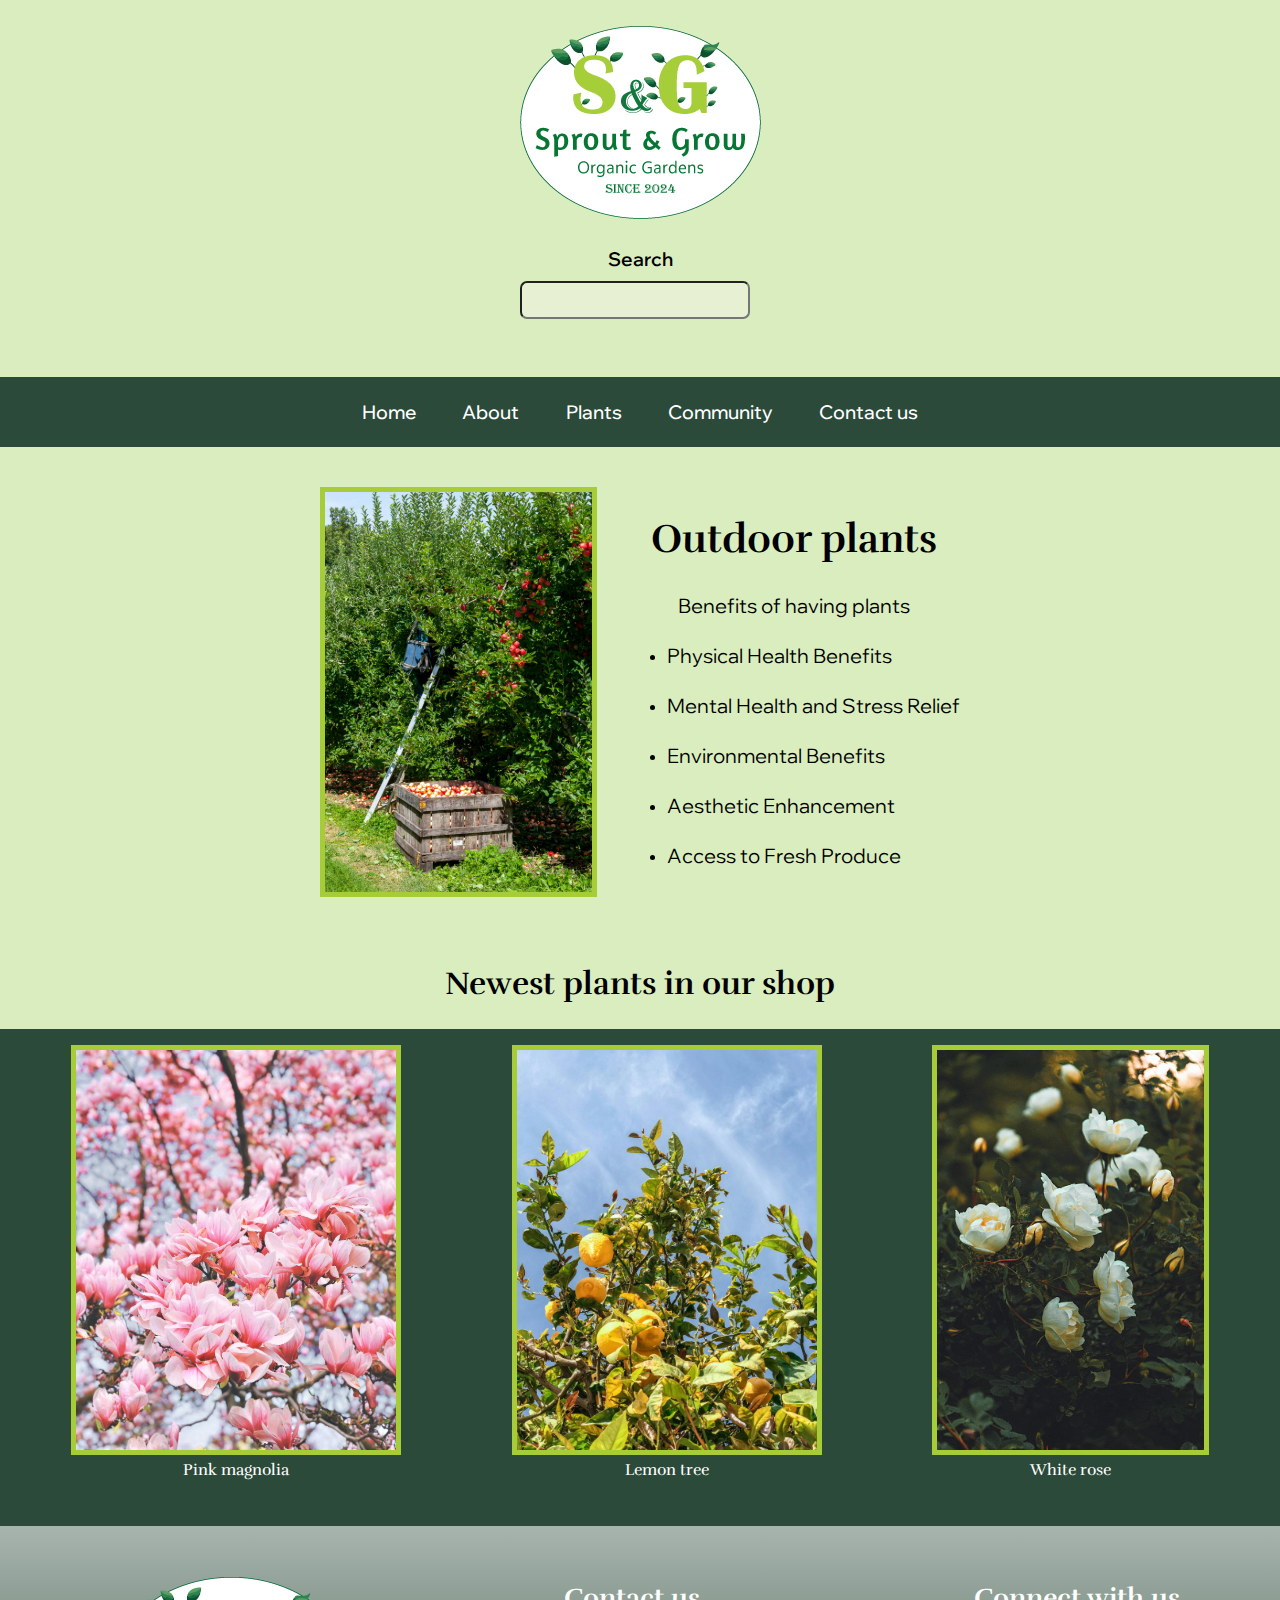
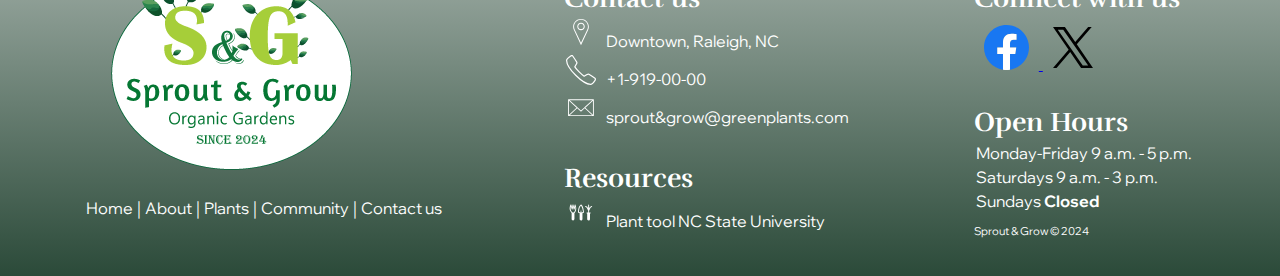
<file: outdoor-plants.html>
<!DOCTYPE html>
<html lang="en">

<head>
  <meta charset="UTF-8">
  <meta name="viewport" content="width=device-width, initial-scale=1.0">
  <title>Outdoor Plants</title>

  <!-- CSS Stylesheets -->
  <link rel="stylesheet" href="css/style.css">
  <!-- Gooogle Fonts -->
  <link rel="preconnect" href="https://fonts.googleapis.com">
  <link rel="preconnect" href="https://fonts.gstatic.com" crossorigin>
  <link
    href="https://fonts.googleapis.com/css2?family=Rufina:wght@400;700&display=swap"
    rel="stylesheet"
  >
  <link
    href="https://fonts.googleapis.com/css2?family=Wix+Madefor+Display:wght@400..800&display=swap"
    rel="stylesheet"
  >
</head>
  
<body>
  <header>

    <!-- logo header -->
    <aside class="logo-container">
      <a href="index.html">
        <img
          class="logo-company"
          src="assets/Logo-updated-small.png"
          alt="Company logo Sprout & Grow"
        >
      </a>

      <!-- Search bar -->
      <label for="search">Search</label>
      <input type="search" name="search" id="search"><br><br>
    </aside>
    
    <!-- navigation menu -->
    <nav>
      <ul class="nav-menu">
        <li class="nav-li"><a class="link-nav" href="index.html">Home</a></li>
        <li class="nav-li"><a class="link-nav" href="about.html">About</a></li>
        <li class="nav-li dropdown">
          <a class="link-nav" href="plants.html">Plants</a>
          <ul class="dropdown-content">
            <li class="nav-li"><a class="link-nav" href="indoor-plants.html">Indoor Plants</a></li>
            <li class="nav-li"><a class="link-nav" href="outdoor-plants.html">Outdoor Plants</a></li>
          </ul>
        </li>
        <li class="nav-li"><a class="link-nav" href="community.html">Community</a></li>
        <li class="nav-li"><a class="link-nav" href="contact-us-form.html">Contact us</a></li>
      </ul>
    </nav>
  </header> 
  
    <!-- Indoor Plants Seccion -->
  <main class="indoor-plants-container">
    
    <img class="img-main-outdoor" 
    src="assets/apple-tree-stairs-r.jpg" 
    alt="apple tree and ladder"
    >
    <div>
      <h1>Outdoor plants</h1>  
      <p>Benefits of having plants</p> 
      <ul class="list-outdoor-plants">
        <li><p>Physical Health Benefits</p></li>
        <li><p>Mental Health and Stress Relief </p></li>
        <li><p>Environmental Benefits</p></li>
        <li><p>Aesthetic Enhancement</p></li>
        <li><p>Access to Fresh Produce</p></li>
      </ul>       
    </div>           
  </main>

  <!-- Second section -Title is out of the container, I liked the style -->
  <h2>Newest plants in our shop</h2>
  
  <div class="outdoor-img-gallery">
    <figure>
      <img class="gallery-img" src="assets/pink-magnolia-r.jpg" alt="Pink magnolia tree">
      <figcaption>Pink magnolia</figcaption>
    </figure>
    <figure>
      <img class="gallery-img" src="assets/lemon-tree-r.jpg" alt="Lemon tree">
      <figcaption>Lemon tree</figcaption>
    </figure>
    <figure>
      <img class="gallery-img" src="assets/rose-r.jpeg" alt="White rose">
      <figcaption>White rose</figcaption>
    </figure>
  </div>
  
  <!-- Footer section -->
  <footer class="footer-flex">
    <!-- footer left flex item -->
    <div class="footer-left">
      <!--logo footer smaller  -->
      <a href="index.html">
        <img class="logo-footer" src="assets/Logo-updated-small.png" alt="Company logo">
      </a>
      <!-- navigation menu footer -->
      <div class="footer-links">
        <a href="index.html">Home</a> |
        <a href="about.html">About</a> |
        <a href="plants.html">Plants</a> |
        <a href="community.html">Community</a> |
        <a href="contact-us-form.html">Contact us</a>
      </div>
    </div>
  
    <!-- footer center flex item -->
    <div class="footer-center">
      <h3>Contact us</h3>
      <!-- location icon -->
      <p class="contact-text-font-size">
        <img class="icons-center" src="assets/location-white.svg" alt="map icon">Downtown, Raleigh, NC
      </p>
      <!-- phone icon  -->
      <p class="contact-text-font-size">
        <img class="icons-center" src="assets/phone-icon-white.svg" alt="phone icon">+1-919-00-00
      </p>
      <!-- email icon -->
      <p class="contact-text-font-size">
        <img class="icons-center" src="assets/email-icon-white.svg" alt="email icon">sprout&grow@greenplants.com
      </p>
  
      <!-- External link -->
      <h3>Resources</h3>
      <a class="ext-link-decor" href="https://plants.ces.ncsu.edu/find_a_plant/">
        <p class="external-link">
          <img class="icons-center" src="assets/hand-plant-icon-white.svg" alt="plant tool icon">Plant tool NC State
          University
        </p>
      </a>
    </div>
  
    <!-- footer right flex item -->
    <div class="footer-right">
      <h3>Connect with us</h3>
  
      <div class="media-icons">
        <a href="https://www.facebook.com"><img class="icons icon-facebook" src="assets/facebook-circle-logo.svg"
            alt="facebook icon">
        </a>
        <a href="https://www.twitter.com">
          <img class="icons icon-x" src="assets/new-logo-twitter.svg" alt="x icon">
        </a>
      </div>
  
      <!-- Business hours -->
      <div class="opening-hours">
        <h3>Open Hours</h3>
        <p class="hours-text-font-size">
          Monday-Friday 9 a.m. - 5 p.m.<br>
          Saturdays 9 a.m. - 3 p.m.<br>
          Sundays <b> Closed </b>
        </p>
  
        <!-- company name small text -->
        <p class="footer-company-name">Sprout & Grow © 2024</p>
      </div>
    </div>
  </footer>
</body>
</html>
</file>
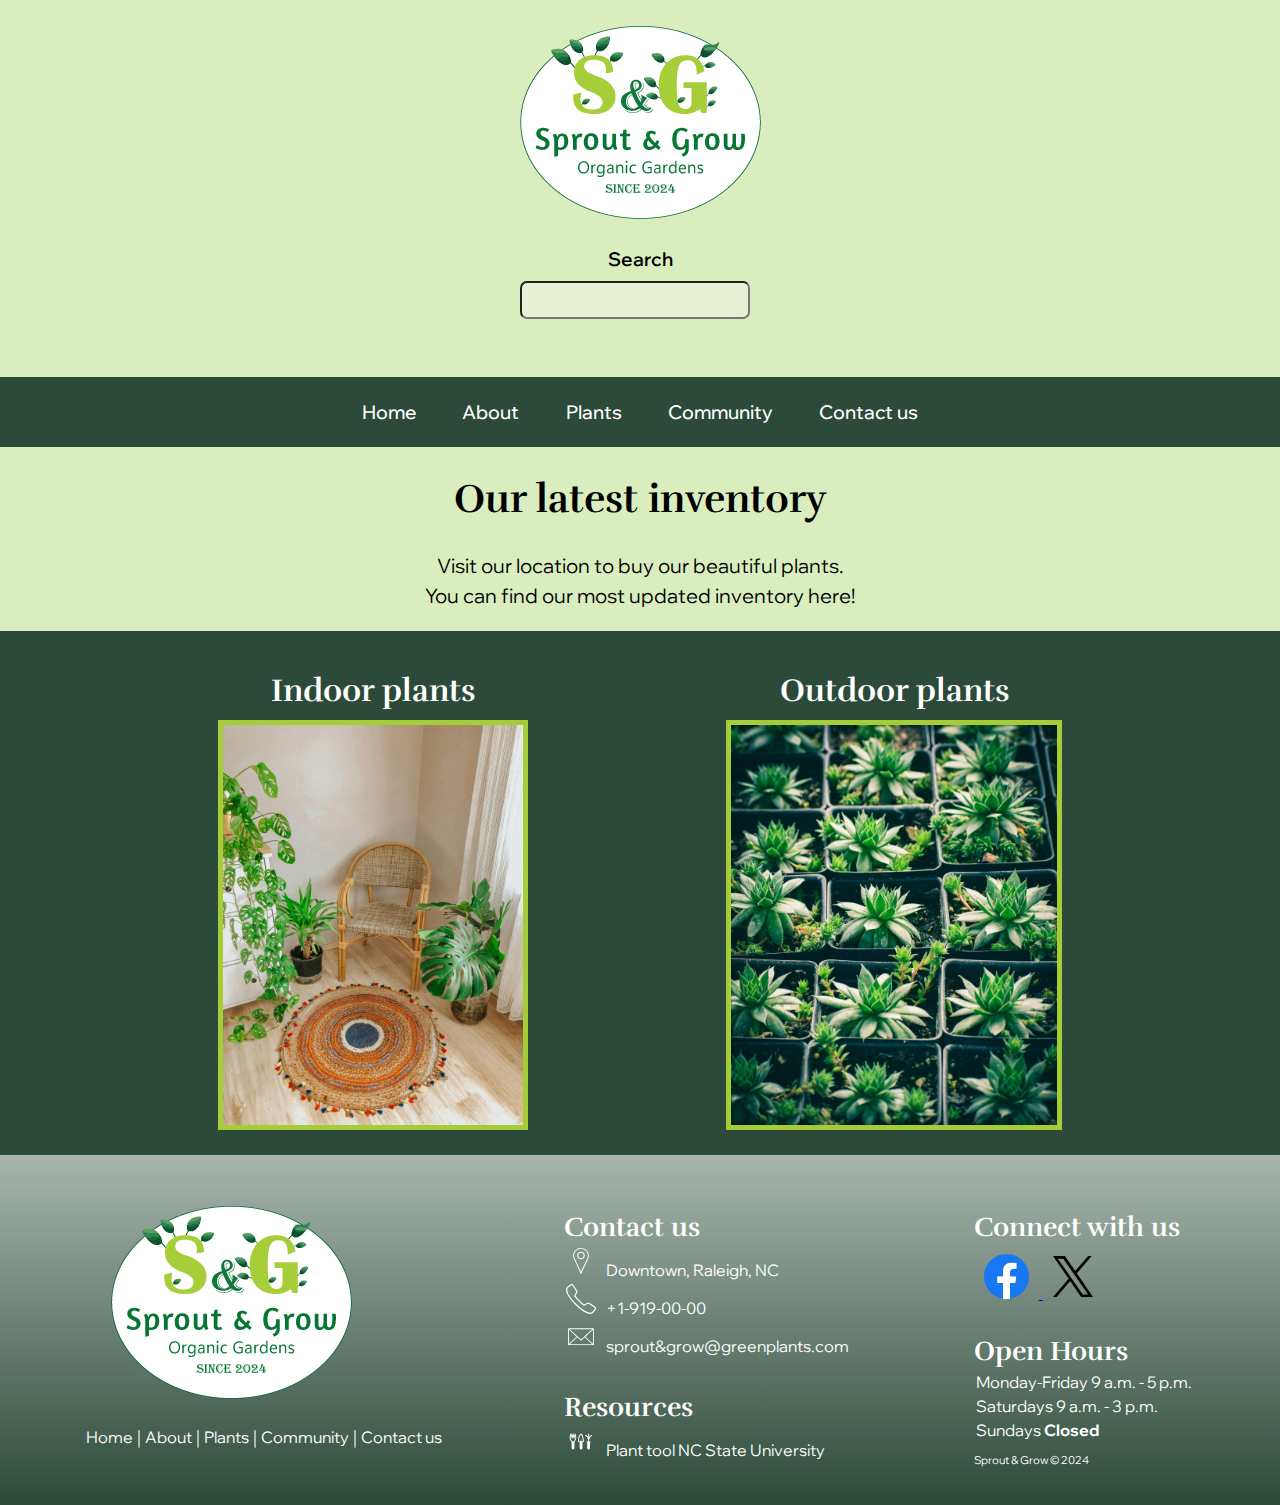
<file: plants.html>
<!DOCTYPE html>
<html lang="en">

<head>
  <meta charset="UTF-8">
  <meta name="viewport" content="width=device-width, initial-scale=1.0">
  <title>Our Plants</title>

  <!-- CSS Stylesheets -->
  <link rel="stylesheet" href="css/style.css">

  <!-- Gooogle Fonts -->
  <link rel="preconnect" href="https://fonts.googleapis.com">
  <link rel="preconnect" href="https://fonts.gstatic.com" crossorigin>
  <link href="https://fonts.googleapis.com/css2?family=Rufina:wght@400;700&display=swap" rel="stylesheet">
  <link href="https://fonts.googleapis.com/css2?family=Wix+Madefor+Display:wght@400..800&display=swap"
    rel="stylesheet">
</head>

<body>
  <header>

    <!-- logo header -->
    <aside class="logo-container">
      <a href="index.html">
        <img class="logo-company" 
          src="assets/Logo-updated-small.png" 
          alt="Company logo Sprout & Grow"
        >
      </a>

      <!-- Search bar -->
      <label for="search">Search</label>
      <input type="search" name="search" id="search"><br><br>
    </aside>

    <!-- navigation menu -->
    <nav>
      <ul class="nav-menu">
        <li class="nav-li"><a class="link-nav" href="index.html">Home</a></li>
        <li class="nav-li"><a class="link-nav" href="about.html">About</a></li>
        <li class="nav-li dropdown">
          <a class="link-nav" href="plants.html">Plants</a>
          <ul class="dropdown-content">
            <li class="nav-li"><a class="link-nav" href="indoor-plants.html">Indoor Plants</a></li>
            <li class="nav-li"><a class="link-nav" href="outdoor-plants.html">Outdoor Plants</a></li>
          </ul>
        </li>
        <li class="nav-li"><a class="link-nav" href="community.html">Community</a></li>
        <li class="nav-li"><a class="link-nav" href="contact-us-form.html">Contact us</a></li>
      </ul>
    </nav>
  </header>

  <!-- inventory seccion -->
  <section class="inventory">
    <h1>Our latest inventory</h1>
    <p>
      Visit our location to buy our beautiful plants.<br>
      You can find our most updated inventory here!
    </p>
    <aside class="inventory-pics-flex">
      <div>
        <h2>Indoor plants</h2>
        <!-- picture with link to catalog -->
        <a href="indoor-plants.html">
          <img class="link-inv" src="assets/indoor-plants-resized.jpg" alt="indoor plants in a living room">
        </a>
      </div>
      <div>
        <h2>Outdoor plants</h2>
        <!-- picture with link to catalog -->
        <a href="outdoor-plants.html">
          <img class="link-inv" src="assets/starters-1-resized.jpg" alt="small starters plant">
        </a>
      </div>
    </aside>
  </section>

  <!-- Footer section -->
  <footer class="footer-flex">
    <!-- footer left flex item -->
    <div class="footer-left">
      <!--logo footer smaller  -->
      <a href="index.html">
        <img class="logo-footer" src="assets/Logo-updated-small.png" alt="Company logo">
      </a>
      <!-- navigation menu footer -->
      <div class="footer-links">
        <a href="index.html">Home</a> |
        <a href="about.html">About</a> |
        <a href="plants.html">Plants</a> |
        <a href="community.html">Community</a> |
        <a href="contact-us-form.html">Contact us</a>
      </div>
    </div>
  
    <!-- footer center flex item -->
    <div class="footer-center">
      <h3>Contact us</h3>
      <!-- location icon -->
      <p class="contact-text-font-size">
        <img class="icons-center" src="assets/location-white.svg" alt="map icon">Downtown, Raleigh, NC
      </p>
      <!-- phone icon  -->
      <p class="contact-text-font-size">
        <img class="icons-center" src="assets/phone-icon-white.svg" alt="phone icon">+1-919-00-00
      </p>
      <!-- email icon -->
      <p class="contact-text-font-size">
        <img class="icons-center" src="assets/email-icon-white.svg" alt="email icon">sprout&grow@greenplants.com
      </p>
  
      <!-- External link -->
      <h3>Resources</h3>
      <a class="ext-link-decor" href="https://plants.ces.ncsu.edu/find_a_plant/">
        <p class="external-link">
          <img class="icons-center" src="assets/hand-plant-icon-white.svg" alt="plant tool icon">Plant tool NC State
          University
        </p>
      </a>
    </div>
  
    <!-- footer right flex item -->
    <div class="footer-right">
      <h3>Connect with us</h3>
  
      <div class="media-icons">
        <a href="https://www.facebook.com"><img class="icons icon-facebook" src="assets/facebook-circle-logo.svg"
            alt="facebook icon">
        </a>
        <a href="https://www.twitter.com">
          <img class="icons icon-x" src="assets/new-logo-twitter.svg" alt="x icon">
        </a>
      </div>
  
      <!-- Business hours -->
      <div class="opening-hours">
        <h3>Open Hours</h3>
        <p class="hours-text-font-size">
          Monday-Friday 9 a.m. - 5 p.m.<br>
          Saturdays 9 a.m. - 3 p.m.<br>
          Sundays <b> Closed </b>
        </p>
  
        <!-- company name small text -->
        <p class="footer-company-name">Sprout & Grow © 2024</p>
      </div>
    </div>
  </footer>
</body>

</html>
</file>
<file: css/style.css>
body {    
    text-align: center;
    margin: 0;
    padding: 0;
    font-family: "Rufina", serif;
    font-weight: 400;
    font-style: normal;
    background-color: #D9EDBF;
}

h1 {
    font-size: 2.5rem;
    font-weight: 700;
}

h2 {
    font-size: 2rem;
}

h3 {
    font-size: 1.7rem;
}

p {
    font-size: 1.25rem;
    color: #000;
    font-family: "Wix Madefor Display", sans-serif;
    font-weight: 400;
    font-style: normal;
    line-height: 1.5;
}

/* Header*/

.nav-menu {
    display: flex;
    flex-flow: row wrap;
    justify-content: center;
    list-style: none;
    margin: 0;
    background: #2B4A39; 
}

.dropdown:hover .dropdown-content {
    display: block;
    text-decoration: none;
    position: absolute;
    background: #2B4A39; 
}

.dropdown-content {
    display: none;
    list-style-type: none;
}

ul.dropdown-content {
    padding: 0;
    text-align: left;
}

.nav-menu a {
    text-decoration:none;
    display: block;
    padding: 1.2em;
}

.nav-menu {
    padding: 0;
  } 

.link-nav {
    color: #fff;
}

.nav-li {
    font-family: "Wix Madefor Display", sans-serif;
    font-weight: 500;
    font-size: 1.2rem;
    text-decoration: none;
}

.nav-li a:hover {
    background-color: #000;
    color: #A6CD37;
    
}

/* text header section */
header {
    align-content: center;
}

/* /* logo header & search bar  */
.logo-container {
    display: flex;  
    align-items: center;
    justify-content: center;
    flex-direction: column;
    flex-wrap: wrap;
    font-family: "Wix Madefor Display", sans-serif;
    font-weight: 600;
    font-size: 1.2rem;
    
}

.logo-company{
    max-width: 100%;
    height: auto;
    padding: 20px;
}


/* Welcome message header */

.welcome-msg {
  display: flex;
  flex-direction: column;
  align-items: center;
  flex-wrap: wrap;
  padding: 20px;
    
}

.welcome-msg h1 {
    margin: 0;
    padding-top: 20px;
}

.external-link-maps{
    text-decoration: none;
    display: grid;

}

.raleigh-img {
    max-width: 100%;
    height: auto;
    margin: 20px 0 0 0;
}

/* Sale section */

.sale-section {
    padding: 50px;
    overflow: hidden;
    background-color: #2B4A39;
    color: #fff;
  }
  .sale-section p,h3 {
    color: #fff;
  }

.sale-section h2 {
     margin: 0;
    padding-top: 20px;
    text-align: start;
}

.text-left-align {
    text-align: start;
}

.external-link-tulips{
    text-decoration: none;
    color: #000;
}

.tulips-hover:hover {
  color: #A6CD37;
}

.tulip-icon{
    width: 40px;
    height: 40px;
    align-items: center;
}

.sale-img {
    float: right;
    clear: both;
    max-width: 100%;
    height: auto;
    margin-right: 30px;
    border: 5px solid #A6CD37;
}


/* btn sale section */

.btn-home {
    display: block;
    align-self: center;
    text-align: center;
    color: #fff;
    border: 2px solid #fff;
    background-color: #2B4A39;
    cursor: pointer;
    border-radius: 7px;
    padding: 10px;
    margin: 20px 0 20px 0;
    transition-duration: 0.4s;
    width: auto;
}

.btn-home:focus {
  border: 2px solid yellow;

}

.btn-home:hover {
  background-color: white;
  border: 2px solid #2B4A39;
  color:#2B4A39;
  font-weight: bold;
  box-shadow: 0 12px 16px 0 rgba(0,0,0,0.24), 0 17px 50px 0 rgba(0,0,0,0.19);
}

.btn-home:active {
  background-color: #A6CD37;
  border: 2px solid #2B4A39;
  color:#2B4A39;
  font-weight: bold;
  
}



/* Inventory section */


.inventory h2 {
    margin: 0;
    padding-top: 20px; 
}

.inventory-pics-flex {
    display: flex;
    flex-wrap: wrap;
    justify-content: space-evenly;
    padding: 20px;
    background-color: #2B4A39;
    color: #fff;
}

.link-inv {
    max-width: 100%;
    height: auto;
    margin-top: 10px;
    border: 5px solid #A6CD37;
    
}

/* Footer */

.logo-footer {
    max-width: 100%;
    height: auto;
    padding: 20px;
}

.footer-flex {
    display: flex;
    flex-wrap: wrap;
    justify-content: space-around;
    text-align: left;
    padding: 25px;
    background: linear-gradient(to bottom, #fff -70%,  #2B4A39);
    color: #fff;
}

.footer-links a {
    font-family: "Wix Madefor Display", sans-serif;
    text-decoration:none;
    padding: 0;
    margin: 0;
    font-size: 1rem;
    color: #fff;
}

.footer-links a:hover {
    background-color: #000;
    color: #A6CD37;
    border-bottom: 2px solid #A6CD37;
}

.footer-company-name {
    font-size: 0.7rem;
    margin-top:10px;
    color: #fff;
}

.footer-center h3 {
    margin: 0;
    padding-top: 30px;
}

.footer-right h3 {
    margin: 0;
    padding-top: 30px;
}

/* social media icons */
.icons {
    padding: 10px 10px 0 10px;  
    color: #fff; 
  }

.icon-facebook {
    width: 45px;
    height: 45px;
}

.icon-x {
    width: 40px;
    height: 45px;
}

/* icons center contact */
.icons-center {
    padding-right: 10px;
    width: 30px;
    height: 30px;    
}

.media-icons a {
    font-size: 1rem;
}

.contact-text-font-size {
    font-size: 1rem;
    margin: 2px;
    color: #fff;
}

.external-link {
    font-size: 1rem;
    margin: 2px;
    color: #fff;
}

.ext-link-decor{
    text-decoration: none;
}

.hours-text-font-size{
    font-size: 1rem;
    margin: 2px;
    color: #fff;
}




/* media query homepage */


@media (max-width: 650px) {
    .btn-home {
        width: auto;
        align-self: center;

    }

       
}


/* media query footer */

@media (max-width: 880px) {
   
   .footer-flex { 
       display: grid;
       text-align: center; 
       padding: 10px;
       background: linear-gradient(to bottom, #fff -50%,  #2B4A39);
    }

    .sale-section h2 {
      text-align: center; 
    }

    .sale-img {
      display: flex;
      max-width: 100%;
      height: auto;
      margin: 20px 0 20px 0;
      border: 5px solid #A6CD37;
    }

    /* text in the sale section */

    .text-left-align {
        text-align: center;
    }

}


  /* ABOUT PAGE */

  /* mission section */

 .mission-section {
    padding: 20px;
  }

  .tex-mission {
 justify-content: center;
  }

  .picture-about-1 {
    float: inherit;
    max-width: 100%;
    height: auto;
    border: 5px solid #A6CD37;
}

  
  /* services section */

  .services-section {
    padding: 20px;
    background-color: #2B4A39;
    color: #fff;
    overflow: hidden;
 }

  .picture-about-2 {
    float: left;
    max-width: 100%;
    height: auto;
    margin-right: 40px;
    margin-left: 40px;
    border: 5px solid #A6CD37;
  }

  .services-ul {
    text-align: start;
  }

  .services-ul p {
    color: #fff;
  }


  /* why section */

  .why-section {
    text-align: left;
    padding: 20px;
    overflow: hidden;
 }

  .why-section h1 {
    text-align: center;
  }

  .why-li {
    list-style: none;
    padding-left: 10px;
  }

  .picture-about-3 {
    float: left;
    max-width: 100%;
    height: auto;
    margin-right: 27px;
    border: 5px solid #A6CD37;
    
 }

 /* MEDIA QUIERY ABOUT PAGE */

 @media (max-width: 880px) {
 

    .services-section {
        display: grid;
        align-items: center;
        justify-content: center;
    }

    .picture-about-2 {
        float: inherit;
        margin-left: 0;
        margin-bottom: 8px;
    }
    
    .why-section {
        display: grid;
        align-items: center;
        justify-content: center;
        justify-items: center;
    }

    .picture-about-3 {
     margin-right: 0;   
        
    }

    ul.why-section-ul {
        padding: 0;
    }

    .btn-home {
        width: auto;
    }
    
 }


 /* INDOOR PLANTS PAGE */

 .indoor-plants-container {
    display: flex;
    align-content: center;
    flex-wrap: wrap;
    justify-content: center;
    padding: 40px;
 }

 /*this make the benefits indoor plants align left  */
 .list-indoor-plants {
    text-align: left;
    
 }

 .img-main-indoor {
    display: flex;
    flex-wrap: wrap;
    max-width: 100%;
    height: auto;
    margin-right: 30px;
    border: 5px solid #A6CD37;
 }

 /* image gallery container */

 .indoor-img-gallery {
    display: flex;
    justify-content: space-between;
    flex-wrap: wrap;
    padding-bottom: 30px;
    background-color: #2B4A39;
    color: #fff;
   }

 .gallery-img {
    max-width: 100%;
    height: auto;
    border: 5px solid #A6CD37;
    
 }
 

 /* OUTDOOR PLANTS PAGE */

 .list-outdoor-plants {
    text-align: left;
    
 }

 .img-main-outdoor {
    display: flex;
    flex-wrap: wrap;
    max-width: 100%;
    height: auto;
    margin-right: 30px;
    border: 5px solid #A6CD37;
 }

 /* image gallery container outdoors */

 .outdoor-img-gallery {
    display: flex;
    justify-content: space-evenly;
    flex-wrap: wrap;
    padding-bottom: 30px;
    background-color: #2B4A39;
    color: #fff;
 }

 .gallery-img {
    max-width: 100%;
    height: auto;
 }


 /* CONTACT FORM page */
 
 .leaf-icon {
    width: 45px;
    height: 45px;
 }

 .form-section  {
    font-family: "Wix Madefor Display", sans-serif;
    text-align: left;
    padding: 50px;
 }

 .form-section h1 {
    font-family: "Rufina", serif;
    text-align: center;
 } 

 button, input, select, textarea {
    font-family: inherit;
    font-size: 100%;
 }

 legend {
    font-weight: bold;
 }

 input, textarea, select {
  -webkit-box-sizing: border-box;
  box-sizing: border-box;
}

input[type="text"], input[type="email"], input[type="text"], input[type="tel"], input[type="search"], textarea, select{
    width: 12em;
    padding: 5px;
    margin: 10px 10px 10px 0;
    border-radius: 7px;
    background-color: #e8f0d4;
  }
  
  /* This make the texarea bigger and align the text if necessary */
  
  textarea {
    width: 30em;
  }

  /* Button Form style */

  button {
    -webkit-appearance: none;
    -moz-appearance: none;
    appearance: none;
    }

 button {
    display: block;
    align-self: center;
    color: #fff;
    border: 2px solid #fff;
    background-color: #2B4A39;
    cursor: pointer;
    border-radius: 7px;
    padding: 10px;
    margin: 20px 0 20px 0;
    transition-duration: 0.4s;
    width: 25%;
  }

  button:focus {
    border: 2px solid yellow;

  }

 button:hover {
    background-color: white;
    border: 2px solid #2B4A39;
    color:#2B4A39;
    font-weight: bold;
    box-shadow: 0 12px 16px 0 rgba(0,0,0,0.24), 0 17px 50px 0 rgba(0,0,0,0.19);
  }

  button:active {
    background-color: #A6CD37;
    border: 2px solid #2B4A39;
    color:#2B4A39;
    font-weight: bold;
    
  }

/* No working - changing the background color for the text next to the checkboxes */
  input [type="checkbox"] + label {
    background-color: #fff;
  }

  /* Change the background color in the texbox */
  input:focus {
    background-color: #fff;
  }

  textarea:focus {
    background-color: #fff;
  }


  /* media queries for the Form page */

  @media (max-width: 541px) {

    textarea {
        width: auto;
    }

    button {
        align-content: center;
        width: auto;
    }

  }

  /* Community page */

  /* main message community event */
  .community-msg {
    padding: 50px;
    box-shadow: 0 2px 4px #A6CD37;
  }

  .img-community {
    max-width: 100%;
    width: auto;
    padding-top: 20px;
  }  

    /* icon in the heading of the garden gatherings  */
   .icon-events {
    width: 70px;
    height: 70px;
   }

   .img-gar-gadering {
    display: flex;
    justify-content: space-evenly;
   }

   .img-small-events {
    max-width: 20%;
    height: auto;
    border: 5px solid #A6CD37;
   }

 /* Accordeon sections */

  .events-section {
    padding: 20px;
    text-align: left;
    
  }

  .event-center-text {
    text-align: center;
  }

  .arrow-down-white {
    width: 25px;
    padding-left: 5px;
  }

   .events-section h1, h2 {
    text-align: center;
  }

  /* Hide content by default */
 .content-1 {
    display: none;
  }

 .content-2 {
    display: none;
  }
  
  /* To hide the checkboxes */
  input#toggle1, input#toggle2  {
    opacity: 0;
    width:0;
    margin: 0;
  }
   
  /* Show content when corresponding input is checked */
  input#toggle1[type="checkbox"]:checked ~ .content-1 {
    display: block;
  }

  input#toggle2[type="checkbox"]:checked ~ .content-2 {
    display: block;
  }
  
  /* Style accordion labels */
  label.style-label {
    display: block;
    cursor: pointer;
    padding: 10px;
    background-color:#000;
    color: #fff;
    margin-bottom: 5px;
    border-radius: 5px;
    border: 2px solid #A6CD37;
    font-size: 2em;
    text-align: center;
    width: auto;
  }

  .accordion-subtitles {
    font-size: 1.3em;
    padding: 20px;
  }
  
  /* Optional styles */
  label.style-label:hover {
    background-color: #2B4A39;
    color: #fff;
    box-shadow: 0 12px 16px 0 rgba(0,0,0,0.24), 0 17px 50px 0 rgba(0,0,0,0.19);
  }
  
  .content p {
    margin: 0;
    padding: 10px;
  }
  
    
  /* media query for the Community page */ 

  @media (max-width: 750px) {

    .img-small-events {
        display: none;
    }


  }
</file>
